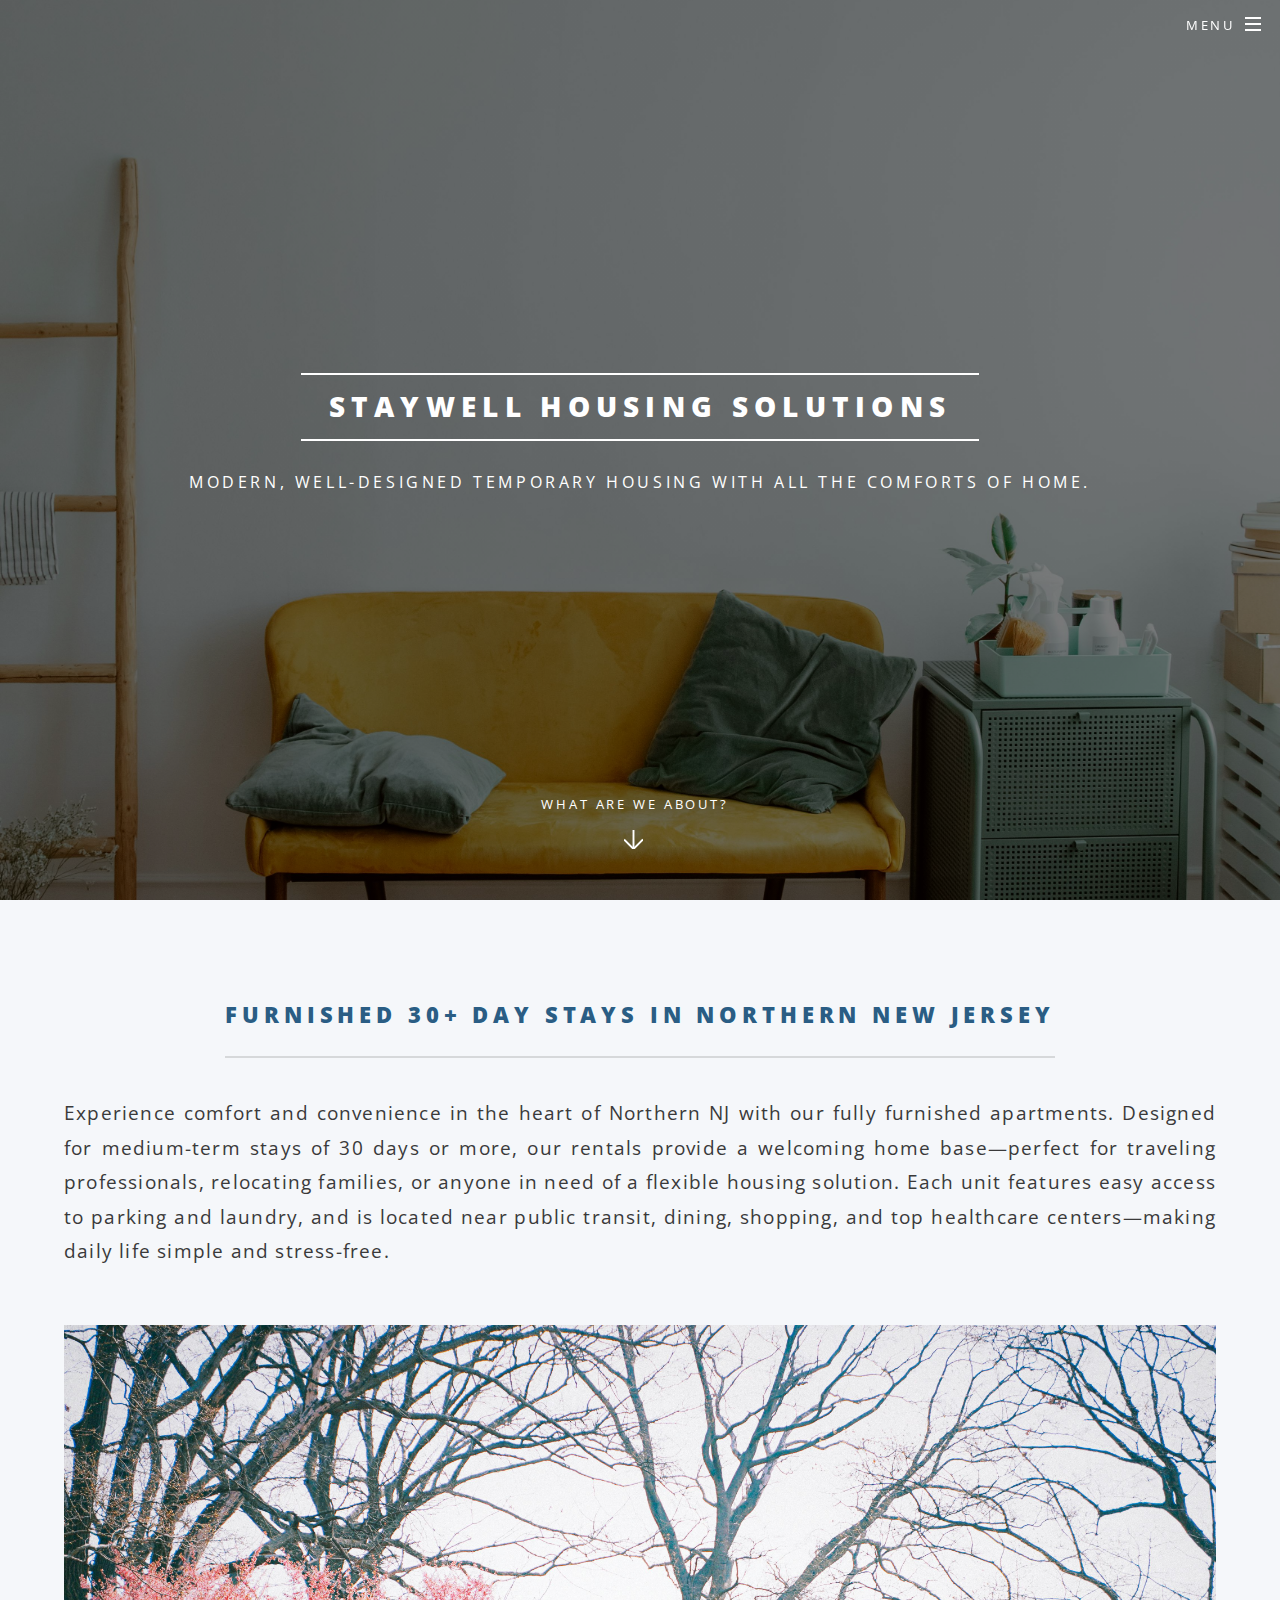
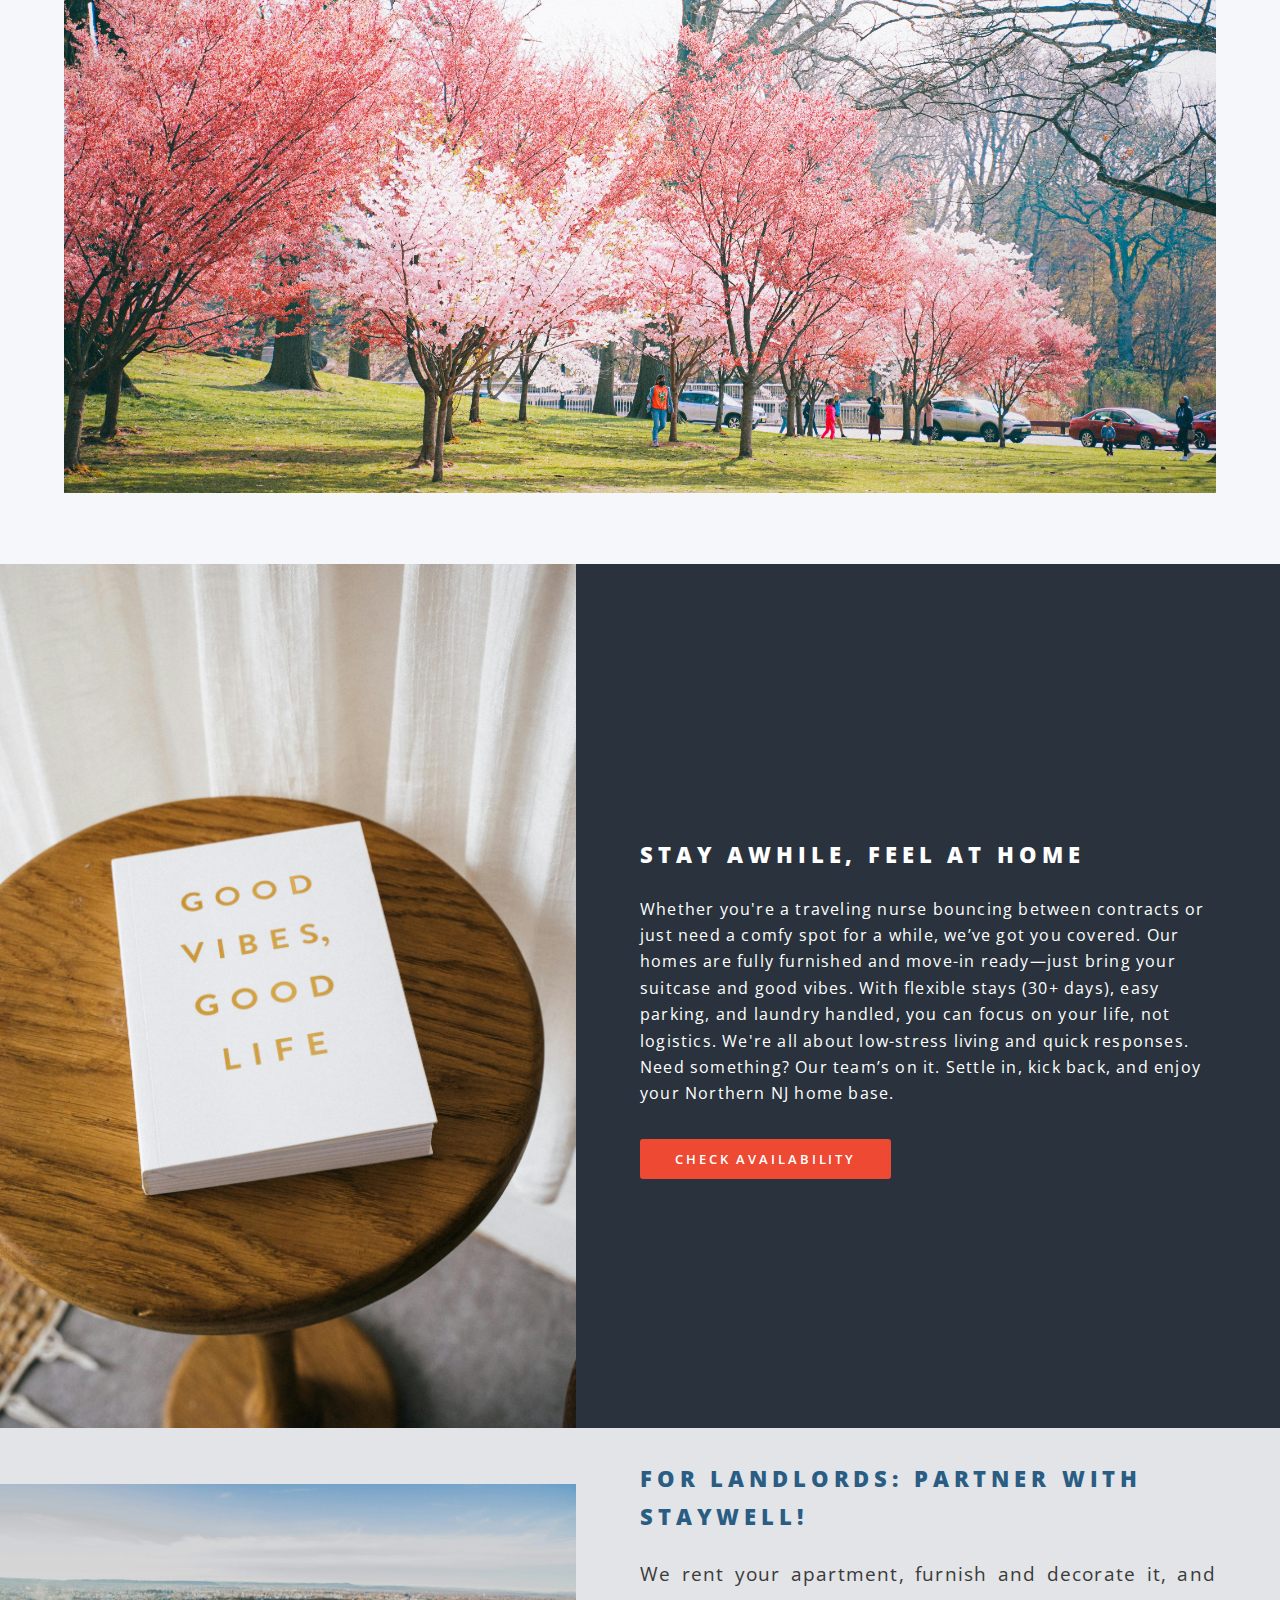
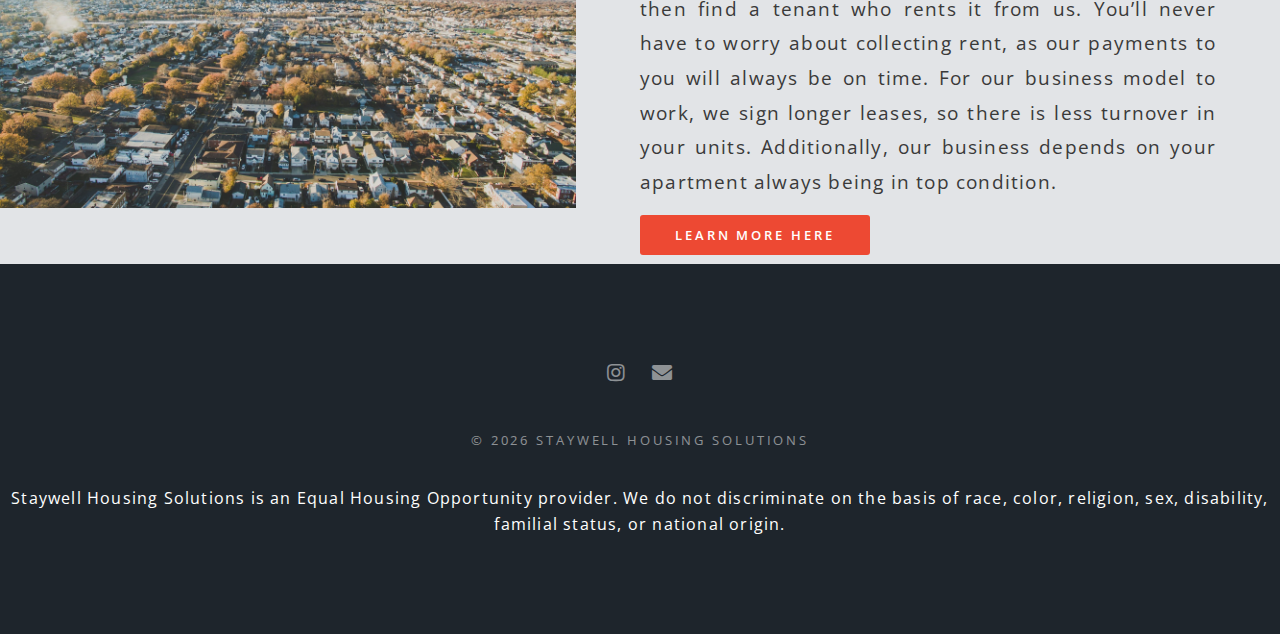
<file: index.html>
<!DOCTYPE html>
<!--
	Spectral by HTML5 UP
	html5up.net | @ajlkn
	Free for personal and commercial use under the CCA 3.0 license (html5up.net/license)
-->
<html>
  <head>
    <title>Staywell Housing Solutions</title>
    <link rel="icon" type="image/png" href="images/logo/Staywell_Housing_solutions.png" />
    <meta charset="utf-8" />
    <meta
      name="viewport"
      content="width=device-width, initial-scale=1, user-scalable=no"
    />
    <link rel="stylesheet" href="assets/css/main.css" />
    <noscript
      ><link rel="stylesheet" href="assets/css/noscript.css"
    /></noscript>
  </head>
  <body class="landing is-preload">
    <!-- Page Wrapper -->
    <div id="page-wrapper">
      <!-- Header -->
      <header id="header" class="alt">
          <h1 style="display: flex; align-items: center;">
    <img src="images/logo/Staywell_Housing_solutions.png"  style="height: 2.2em; margin-right: 0.5em; vertical-align: middle;" />
    <a href="../">Staywell Housing Solutions</a>
  </h1>
        <nav id="nav">
          <ul>
            <li class="special">
              <a href="#menu" class="menuToggle"><span>Menu</span></a>
              <div id="menu">
                <ul>
                  <li><a href="index">Home</a></li>
                  <li><a href="properties">Properties</a></li>
                  <li><a href="landlord.html">For Landlords</a></li>
                  <li><a href="contact">Contact Us</a></li>
                </ul>
              </div>
            </li>
          </ul>
        </nav>
      </header>

      <!-- Banner -->
      <section id="banner">
        <div class="inner">
          <h2>Staywell Housing Solutions</h2>
          <p>
            Modern, well-designed temporary housing with all the comforts of
            home.
          </p>
        </div>
        <a href="#one" class="more scrolly">What are we about?</a>
      </section>

      <!-- One -->
      <section id="one" class="wrapper style1 special" style="background-color: #f5f7fa;">
        <div class="inner">
          <header class="major">
            <h2 style="color: #2a5d84;">Furnished 30+ Day Stays in Northern New Jersey</h2>
            <p
              style="
                line-height: 1.8;
                margin: 1rem 0;
                text-align: justify;
                font-size: 1.2rem;
                color: #3a3a3a;
              "
            >
              Experience comfort and convenience in the heart of Northern NJ
              with our fully furnished apartments. Designed for medium-term
              stays of 30 days or more, our rentals provide a welcoming home
              base—perfect for traveling professionals, relocating families, or
              anyone in need of a flexible housing solution. Each unit features
              easy access to parking and laundry, and is located near public
              transit, dining, shopping, and top healthcare centers—making daily
              life simple and stress-free.
            </p>
          </header>
          <div style="text-align: center; margin-top: 1.5rem;">
            <img src="images/Home-page/Cherry-blossoms-branch-brook.jpg" alt="" style="width: 100%; height: auto;" />
          </div>
        </div>
      </section>

      <!-- Two -->
      <section id="two" class="wrapper alt style2">
        <section class="spotlight">
          <div class="image">
            <img src="images/good-vibes-image.jpg" alt="" />
          </div>
          <div class="content">
            <h2>Stay Awhile, Feel at Home</h2>
            <p>
              Whether you're a traveling nurse bouncing between contracts or
              just need a comfy spot for a while, we’ve got you covered. Our
              homes are fully furnished and move-in ready—just
              bring your suitcase and good vibes. With flexible stays (30+ days),
              easy parking, and laundry handled, you can focus on your life, not
              logistics. We're all about low-stress living and quick responses.
              Need something? Our team’s on it. Settle in, kick back, and enjoy
              your Northern NJ home base.
            </p>
            <a href="properties.html" class="button primary"
              >Check Availability</a
            >
          </div>
        </section>
      </section>

      <!-- Three -->
        <section id="three" class="wrapper alt style2" style="background-color: #f5f7fa;">
          <section class="spotlight">
            <div class="image">
              <img src="images/Landlords_page/landlordpageimage.jpg" alt="Landlord partnership" />
            </div>
            <div class="content">
              <h2 style="color: #2a5d84;">For Landlords: Partner with Staywell!</h2>
              <p
                style="
                  line-height: 1.8;
                  margin: 1rem 0;
                  text-align: justify;
                  font-size: 1.2rem;
                  color: #3a3a3a;
                ">
                We rent your apartment, furnish and decorate it, and then find a tenant who rents it from us. You’ll never have to worry about collecting rent, as our payments to you will always be on time. For our business model to work, we sign longer leases, so there is less turnover in your units. Additionally, our business depends on your apartment always being in top condition.              </p>
              <a href="landlord.html" class="button primary">Learn More here</a>
            </div>
          </section>
        </section>

      <!-- CTA -->
      <!--
      <section id="cta" class="wrapper style4">
        <div class="inner">
          <header>
        <h2>Arcue ut vel commodo</h2>
        <p>
          Aliquam ut ex ut augue consectetur interdum endrerit imperdiet
          amet eleifend fringilla.
        </p>
          </header>
          <ul class="actions stacked">
        <li><a href="#" class="button fit primary">Activate</a></li>
        <li><a href="#" class="button fit">Learn More</a></li>
          </ul>
        </div>
      </section>
      -->
      <!-- This section is commented out for now and will be saved for later use -->

      <!-- Footer -->
				<footer id="footer">
					<ul class="icons">
					  <li>
						<a href="https://www.instagram.com/staywell_homes/" class="icon brands fa-instagram"
						  ><span class="label">Instagram</span></a
						>
					  </li>
					  <li>
						<a href="#" class="icon solid fa-envelope"
						  ><span class="label">Email</span></a
						>
					  </li>
					</ul>
					<ul class="copyright">
					  <li>&copy; <span id="current-year"></span> Staywell Housing Solutions </li>
					</ul>
					<p class="disclaimer"></p>
					  Staywell Housing Solutions is an Equal Housing Opportunity provider. We do not discriminate on the basis of race, color, religion, sex, disability, familial status, or national origin.
					</p>
					<script>
					  document.getElementById('current-year').textContent = new Date().getFullYear();
					</script></p>
				  </footer>
				</div>

    <!-- Scripts -->
    <script src="assets/js/jquery.min.js"></script>
    <script src="assets/js/jquery.scrollex.min.js"></script>
    <script src="assets/js/jquery.scrolly.min.js"></script>
    <script src="assets/js/browser.min.js"></script>
    <script src="assets/js/breakpoints.min.js"></script>
    <script src="assets/js/util.js"></script>
    <script src="assets/js/main.js"></script>
  </body>
</html>
</file>
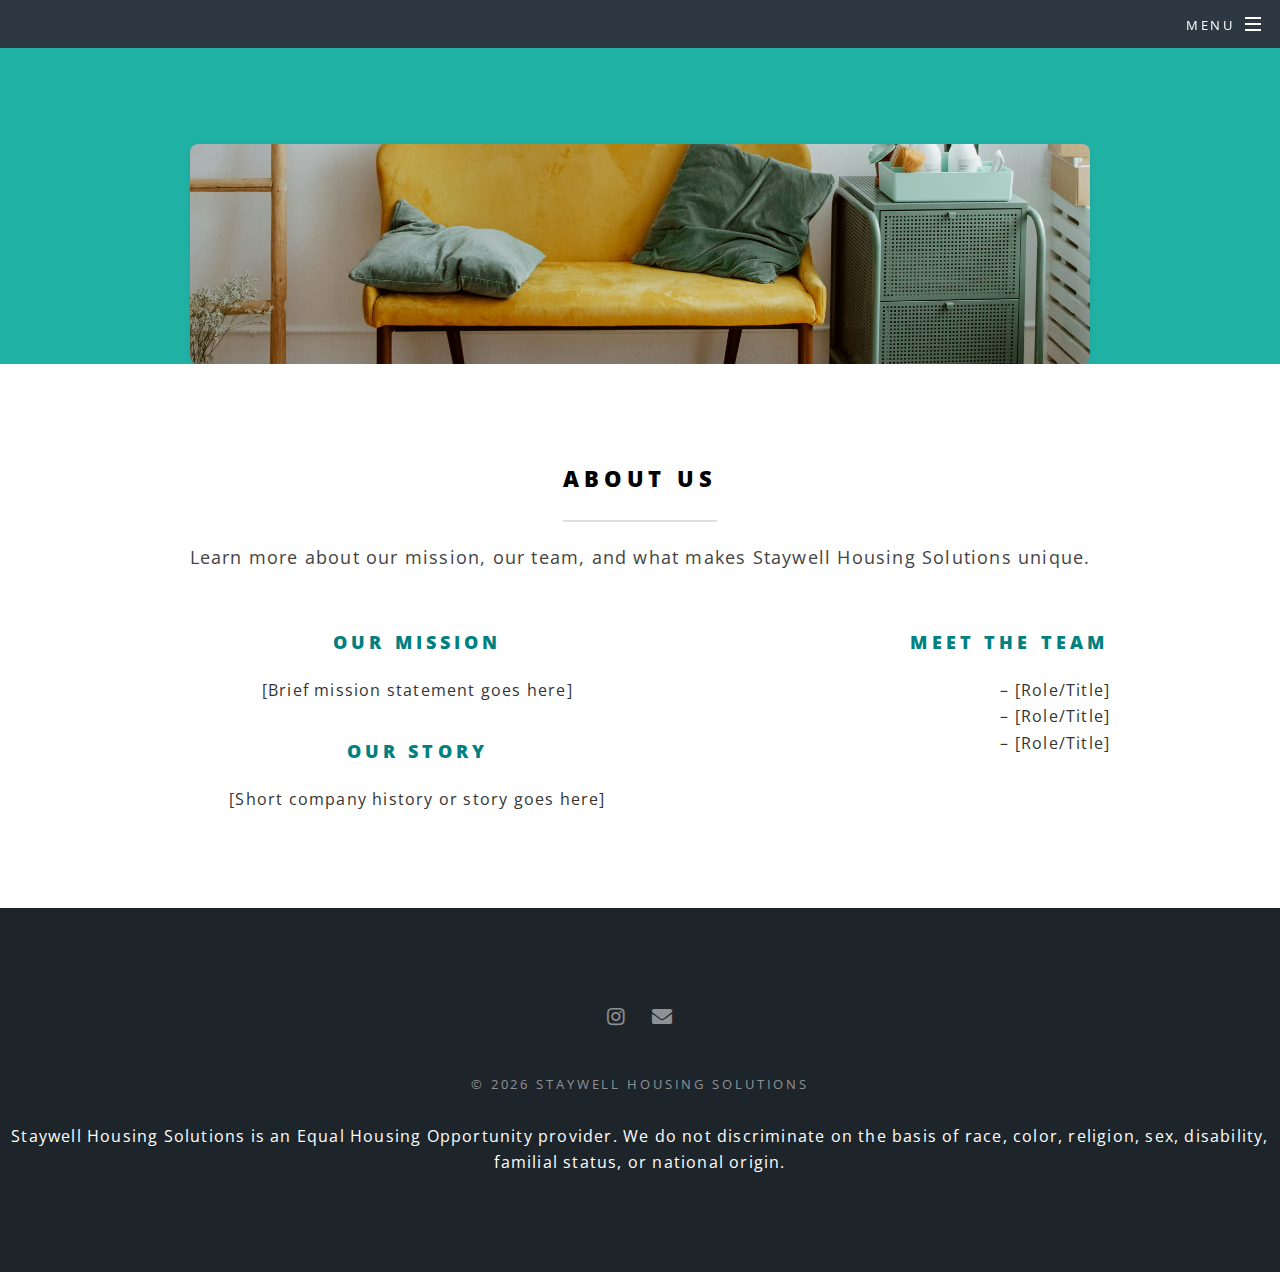
<file: about.html>
<!DOCTYPE html>
<html>
  <head>
    <title>About Us | Staywell Housing Solutions</title>
    <meta charset="utf-8" />
    <meta name="viewport" content="width=device-width, initial-scale=1, user-scalable=no" />
    <link rel="stylesheet" href="assets/css/main.css" />
    <noscript><link rel="stylesheet" href="assets/css/noscript.css" /></noscript>
  </head>
  <body>
    <div id="page-wrapper">
      <!-- Header -->
      <header id="header" class="alt">
        <h1><a href="index.html">Staywell Housing Solutions</a></h1>
        <nav id="nav">
          <ul>
            <li class="special">
              <a href="#menu" class="menuToggle"><span>Menu</span></a>
              <div id="menu">
                <ul>
                  <li><a href="index.html">Home</a></li>
                  <li><a href="properties.html">Properties</a></li>
                  <li><a href="contact.html">Contact Us</a></li>
                  <li><a href="landlord.html">For Landlords</a></li>
                </ul>
              </div>
            </li>
          </ul>
        </nav>
      </header>

      </header>

      <!-- About Banner Image (cropped style) -->
      <section class="wrapper style1 special" style="padding-bottom: 0;">
        <div class="inner" style="text-align: center;">
          <div style="width: 100%; max-width: 900px; height: 220px; overflow: hidden; margin: 0 auto; border-radius: 8px; box-shadow: 0 2px 12px rgba(0,0,0,0.07);">
            <img src="images/cozySpace.jpg" alt="Cherry Blossoms Branch Brook"
              style="width: 100%; height: 100%; object-fit: cover; object-position: center 70%;" />
          </div>
        </div>
      </section>

<!-- About Us Section -->
<section id="about-us" class="wrapper style3 special" style="background: #ffffff;">
  <div class="inner">
    <header class="major">
    <h2 style="color: #000;">About Us</h2>
      <p style="font-size: 1.15rem; color: #444;">
        Learn more about our mission, our team, and what makes Staywell Housing Solutions unique.
      </p>
    </header>
    <div class="about-content" style="display: flex; flex-wrap: wrap; gap: 32px; align-items: flex-start; justify-content: center;">
      <div class="about-text" style="flex: 2 1 320px; min-width: 260px;">
        <h3 style="color: #008080;">Our Mission</h3>
        <p style="color: #333;">[Brief mission statement goes here]</p>
        <h3 style="color: #008080;">Our Story</h3>
        <p style="color: #333;">[Short company history or story goes here]</p>
      </div>
      <div class="about-team" style="flex: 1 1 220px; min-width: 180px;">
        <h3 style="color: #008080;">Meet the Team</h3>
        <ul style="list-style: none; padding: 0; color: #333;">
          <li><strong>[Name 1]</strong> – [Role/Title]</li>
          <li><strong>[Name 2]</strong> – [Role/Title]</li>
          <li><strong>[Name 3]</strong> – [Role/Title]</li>
        </ul>
      </div>
    </div>
  </div>
</section>

<!-- Footer -->
<footer id="footer">
  <ul class="icons">
    <li>
      <a href="https://www.instagram.com/staywell_homes/" class="icon brands fa-instagram"><span class="label">Instagram</span></a>
    </li>
    <li>
      <a href="#" class="icon solid fa-envelope"><span class="label">Email</span></a>
    </li>
  </ul>
  <ul class="copyright">
    <li>&copy; <span id="current-year"></span> Staywell Housing Solutions</li>
  </ul>
  <p class="disclaimer">
    Staywell Housing Solutions is an Equal Housing Opportunity provider. We do not discriminate on the basis of race, color, religion, sex, disability, familial status, or national origin.
  </p>
  <script>
    document.getElementById('current-year').textContent = new Date().getFullYear();
  </script>
</footer>
    </div>
    <script src="assets/js/jquery.min.js"></script>
    <script src="assets/js/jquery.scrollex.min.js"></script>
    <script src="assets/js/jquery.scrolly.min.js"></script>
    <script src="assets/js/browser.min.js"></script>
    <script src="assets/js/breakpoints.min.js"></script>
    <script src="assets/js/util.js"></script>
    <script src="assets/js/main.js"></script>
  </body>
</html>
</file>
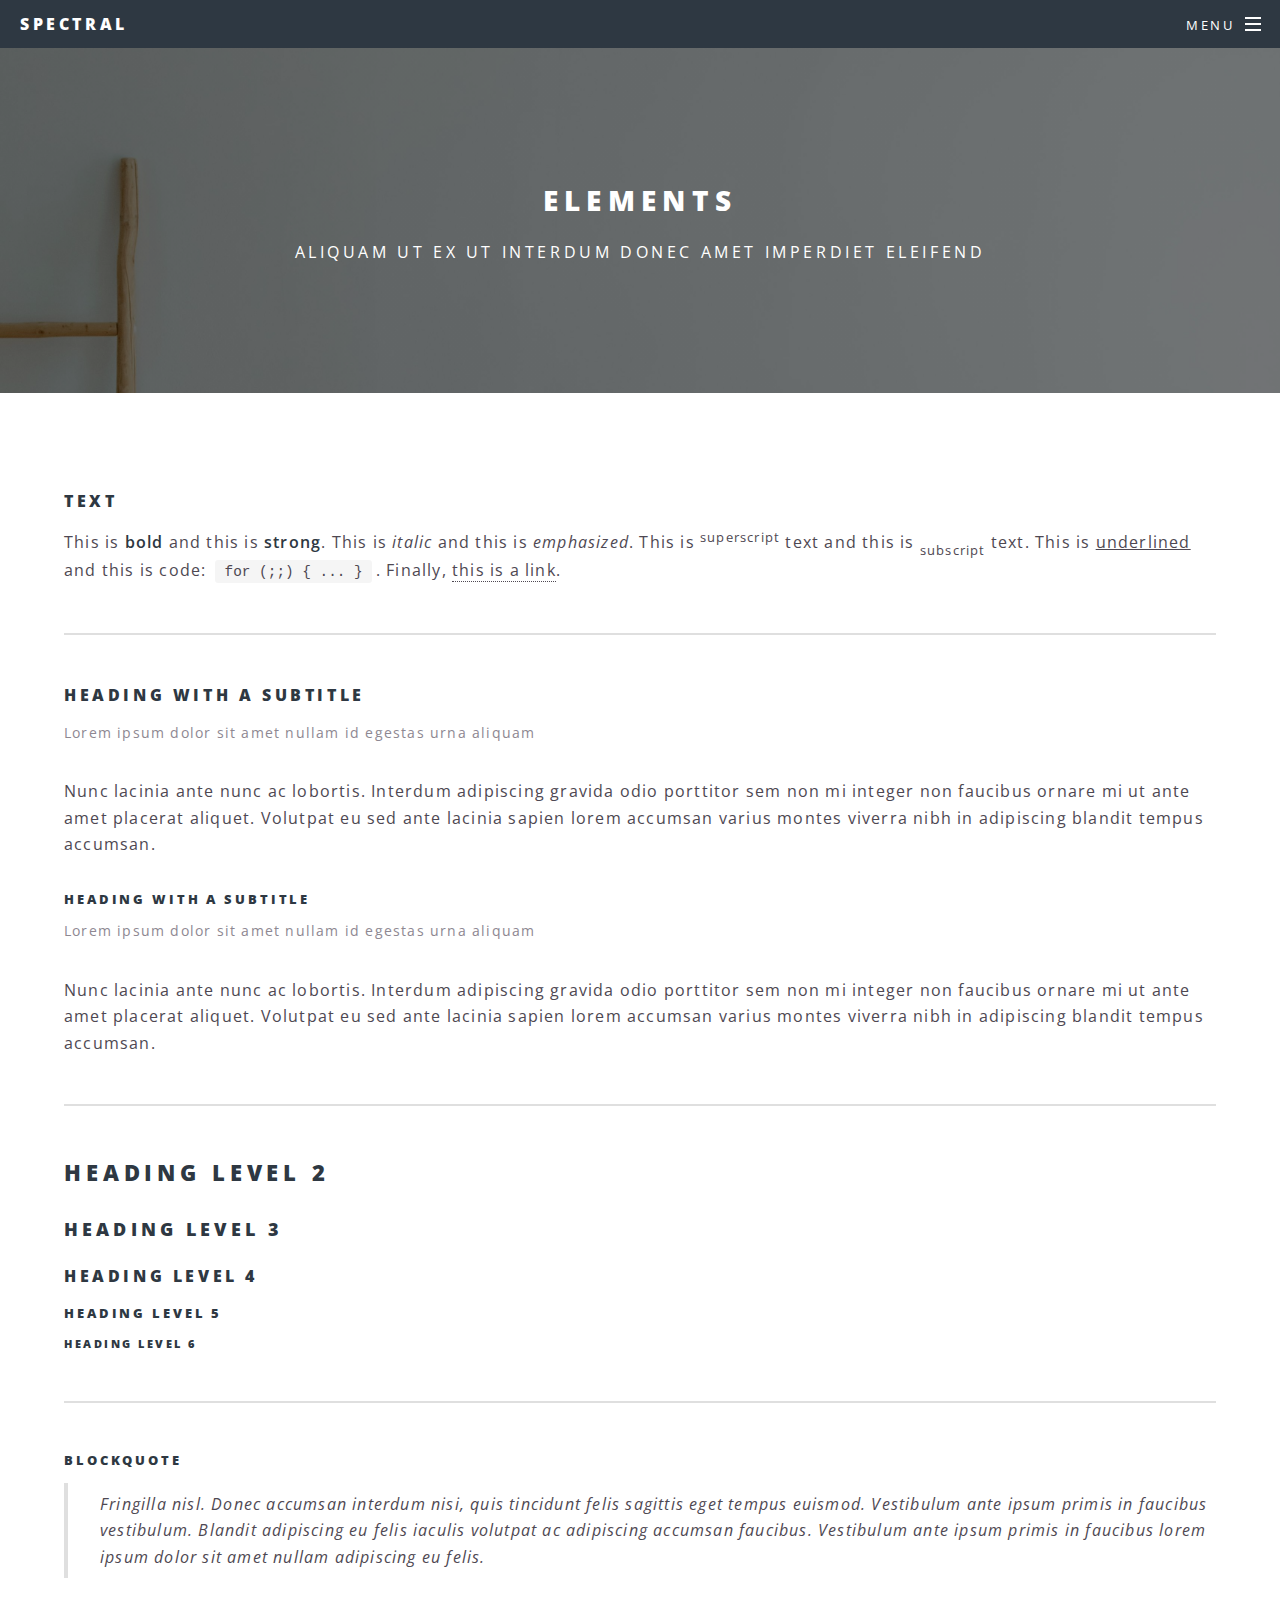
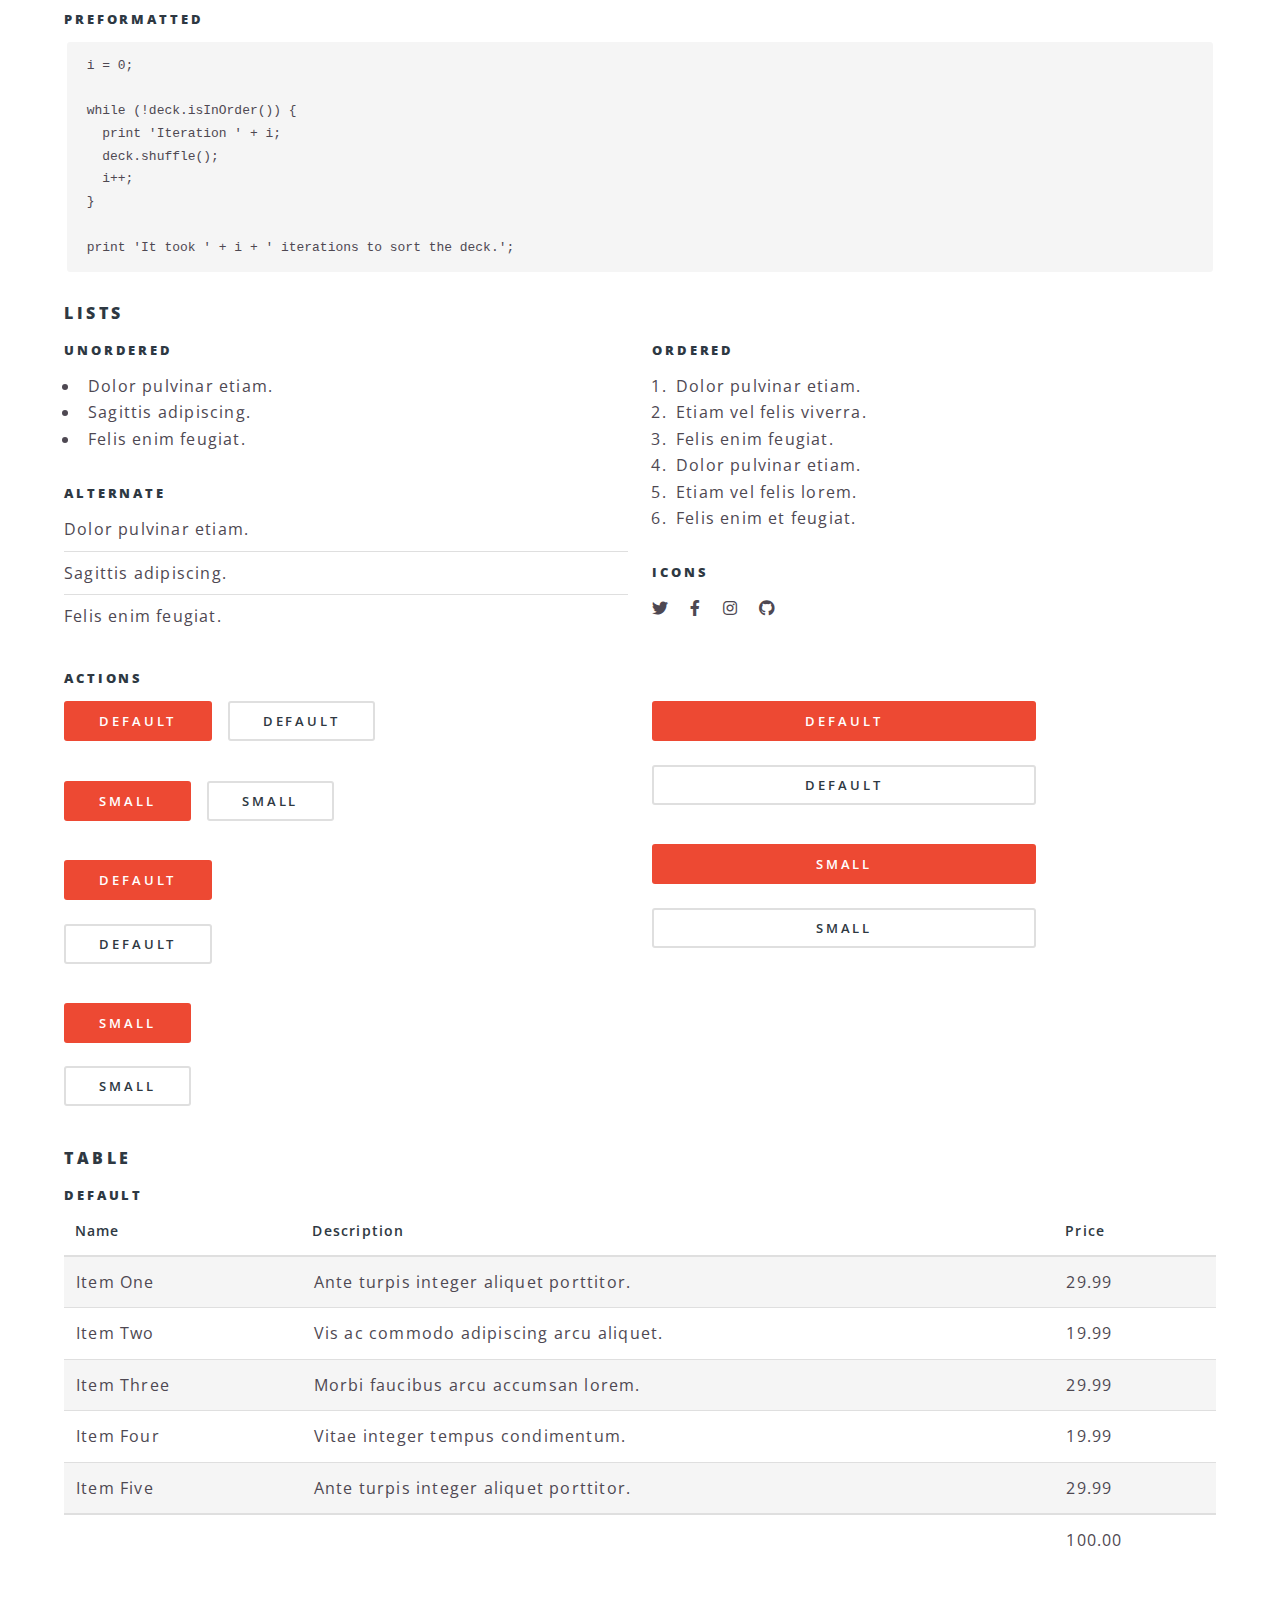
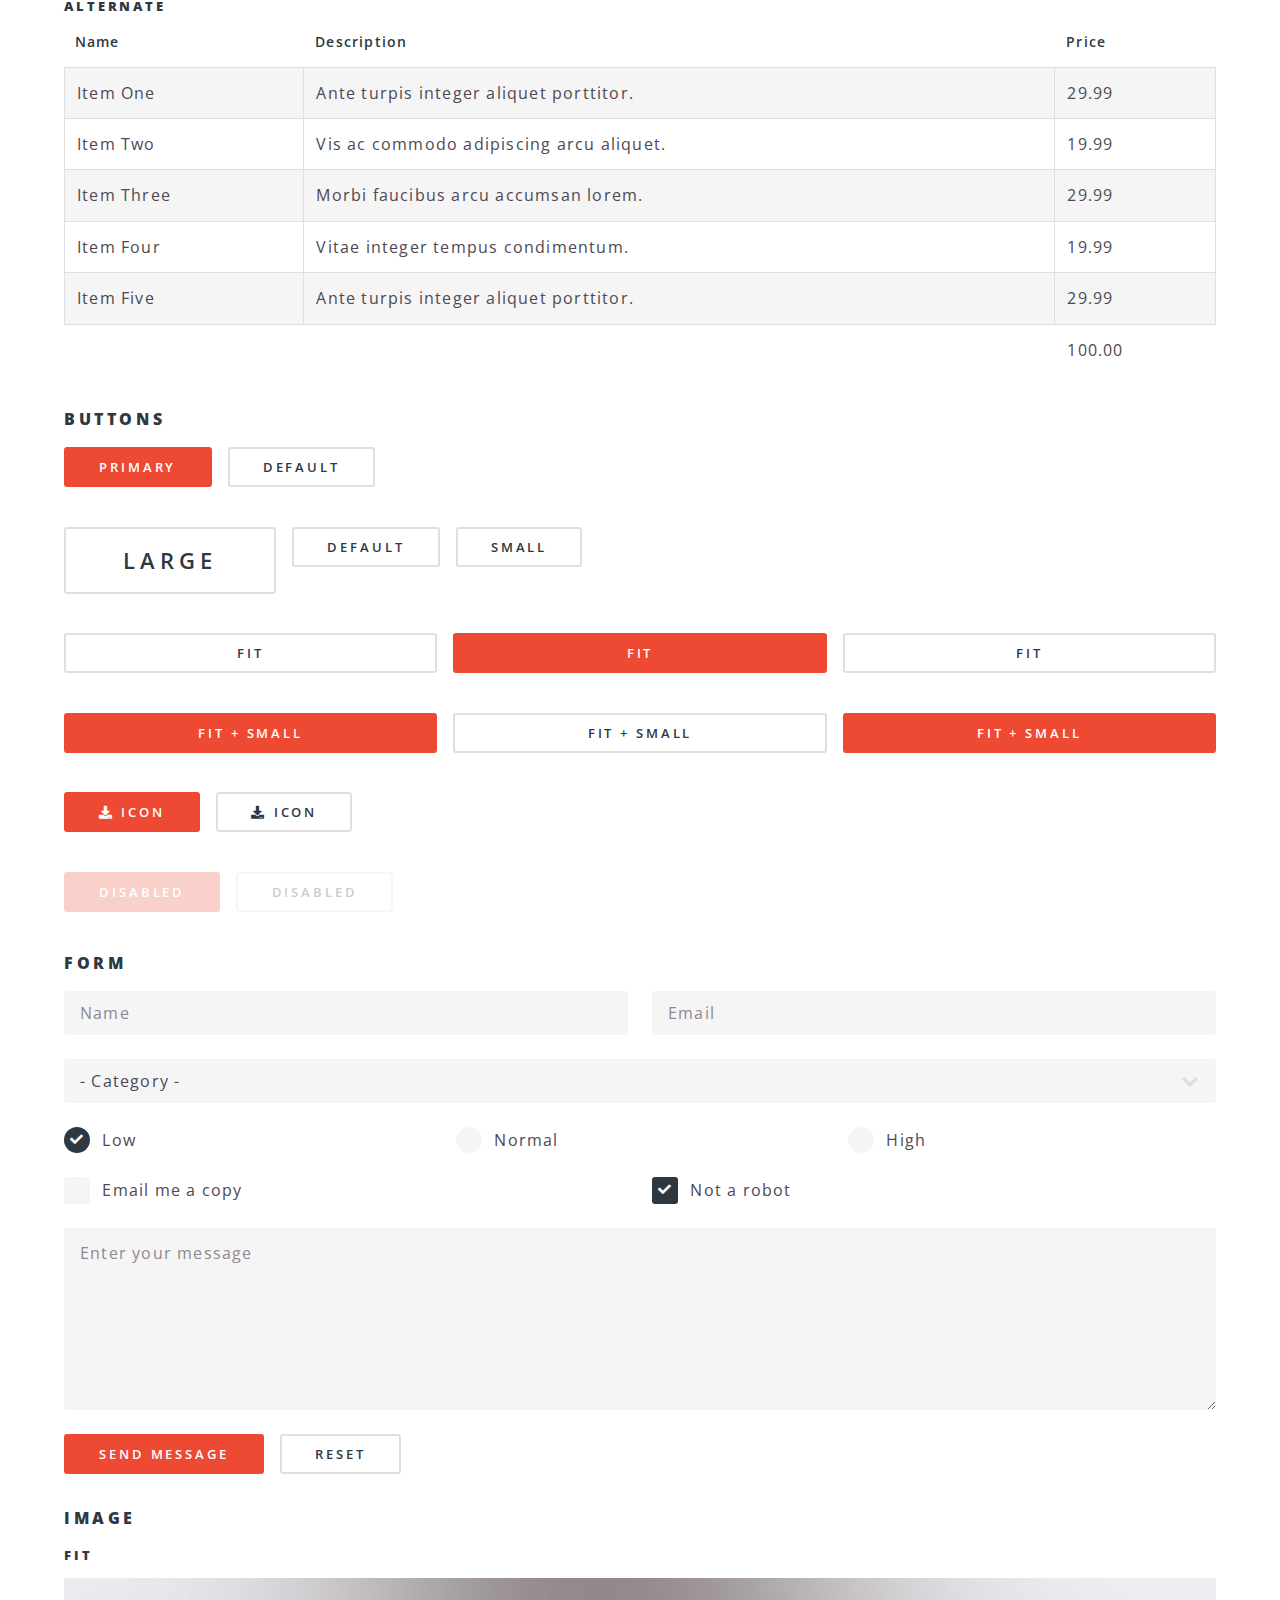
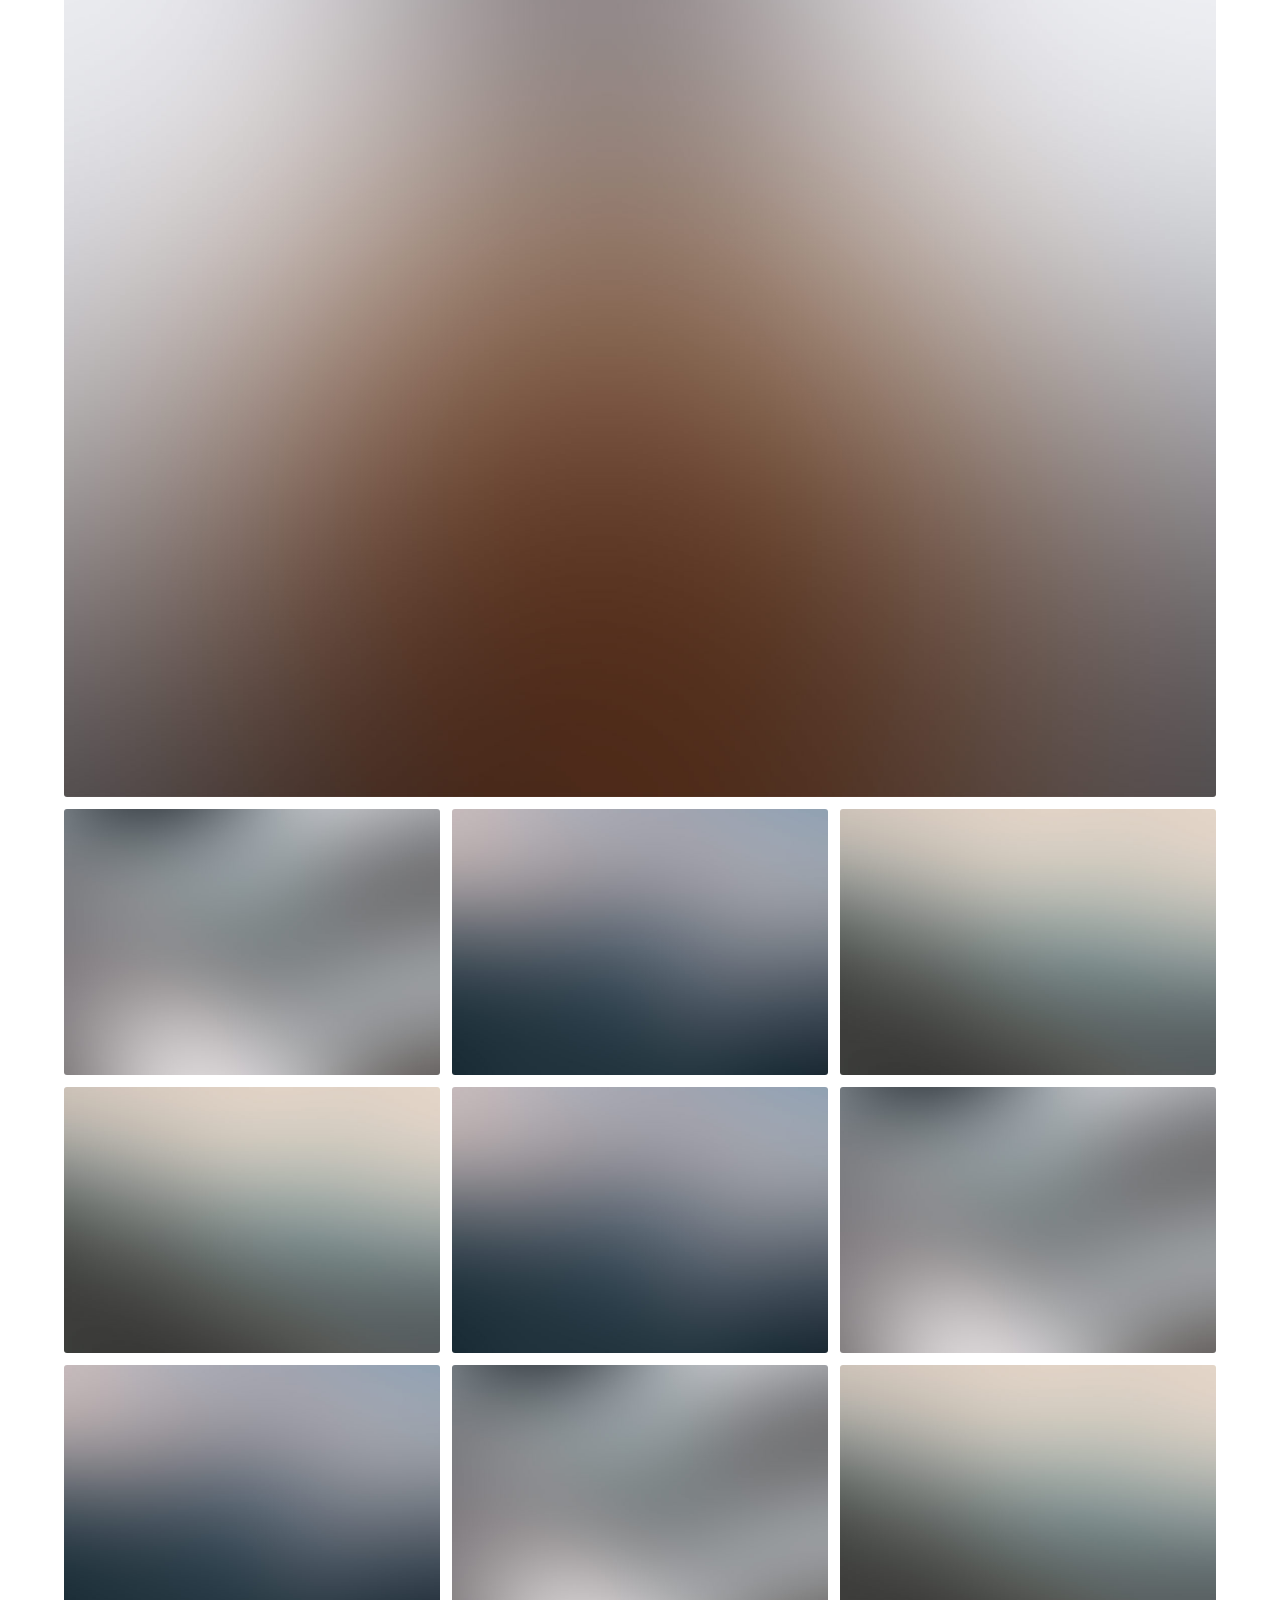
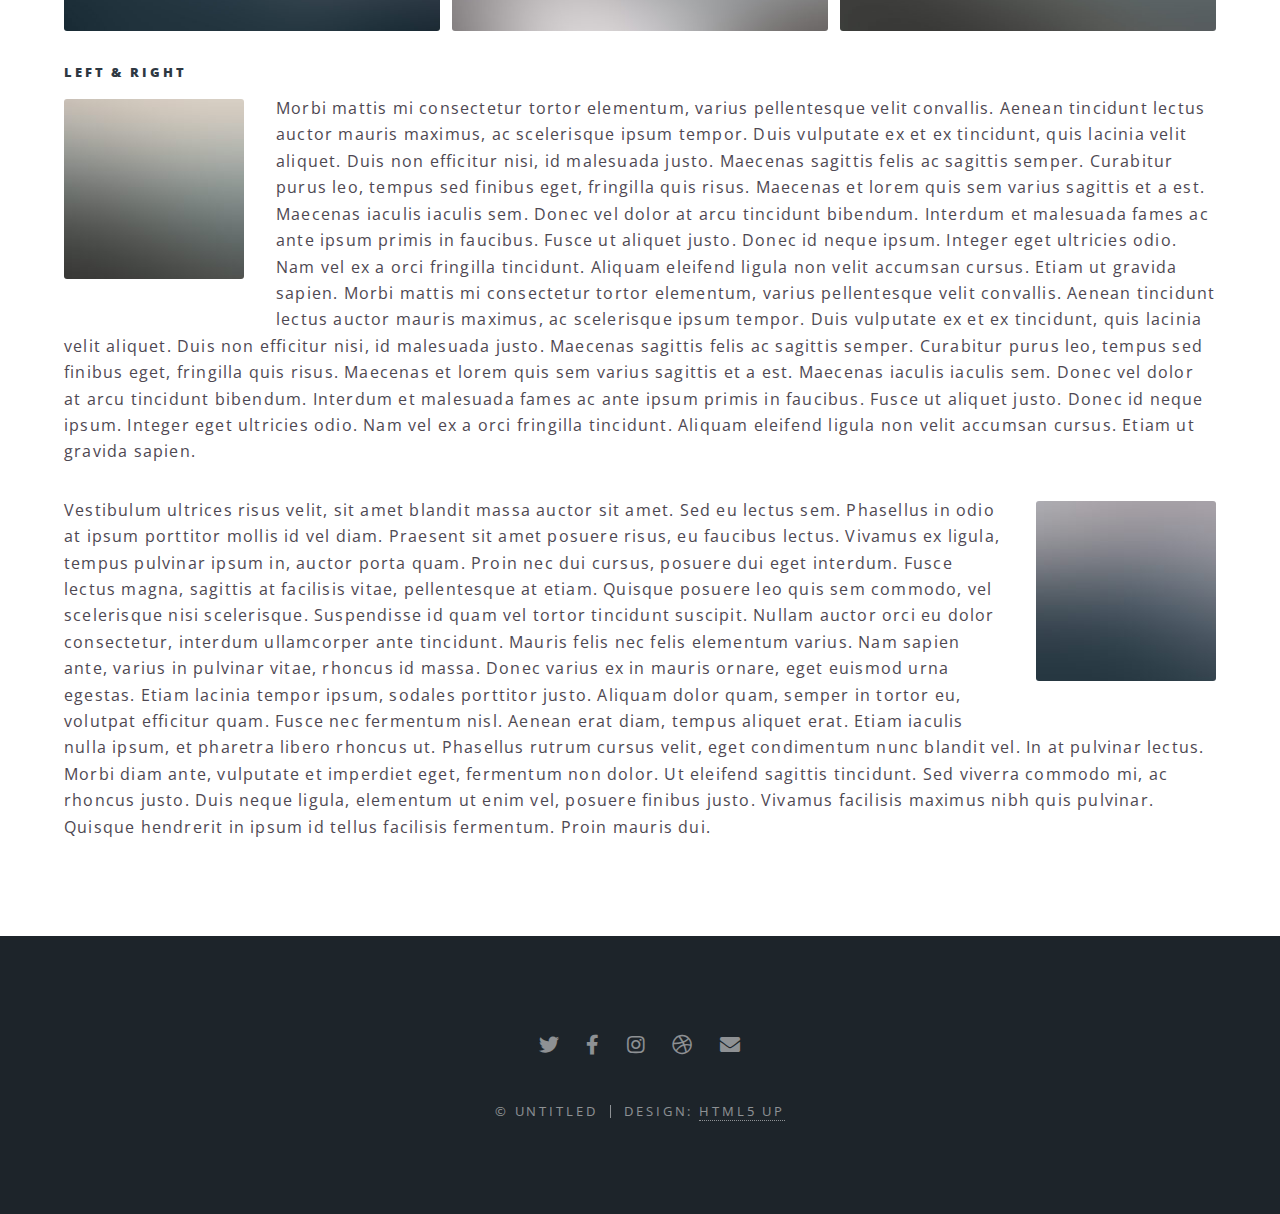
<file: contact.html>
<!DOCTYPE HTML>
<!--
	Spectral by HTML5 UP
	html5up.net | @ajlkn
	Free for personal and commercial use under the CCA 3.0 license (html5up.net/license)
-->
<html>
	<head>
		<title>Elements - Spectral by HTML5 UP</title>
		<meta charset="utf-8" />
		<meta name="viewport" content="width=device-width, initial-scale=1, user-scalable=no" />
		<link rel="stylesheet" href="assets/css/main.css" />
		<noscript><link rel="stylesheet" href="assets/css/noscript.css" /></noscript>
	</head>
	<body class="is-preload">

		<!-- Page Wrapper -->
			<div id="page-wrapper">

				<!-- Header -->
					<header id="header">
						<h1><a href="index.html">Spectral</a></h1>
						<nav id="nav">
							<ul>
								<li class="special">
									<a href="#menu" class="menuToggle"><span>Menu</span></a>
									<div id="menu">
										<ul>
											<li><a href="index.html">Home</a></li>
											<li><a href="generic.html">Generic</a></li>
											<li><a href="elements.html">Elements</a></li>
											<li><a href="#">Sign Up</a></li>
											<li><a href="#">Log In</a></li>
										</ul>
									</div>
								</li>
							</ul>
						</nav>
					</header>

				<!-- Main -->
					<article id="main">
						<header>
							<h2>Elements</h2>
							<p>Aliquam ut ex ut interdum donec amet imperdiet eleifend</p>
						</header>
						<section class="wrapper style5">
							<div class="inner">

								<section>
									<h4>Text</h4>
									<p>This is <b>bold</b> and this is <strong>strong</strong>. This is <i>italic</i> and this is <em>emphasized</em>.
									This is <sup>superscript</sup> text and this is <sub>subscript</sub> text.
									This is <u>underlined</u> and this is code: <code>for (;;) { ... }</code>. Finally, <a href="#">this is a link</a>.</p>
									<hr />
									<header>
										<h4>Heading with a Subtitle</h4>
										<p>Lorem ipsum dolor sit amet nullam id egestas urna aliquam</p>
									</header>
									<p>Nunc lacinia ante nunc ac lobortis. Interdum adipiscing gravida odio porttitor sem non mi integer non faucibus ornare mi ut ante amet placerat aliquet. Volutpat eu sed ante lacinia sapien lorem accumsan varius montes viverra nibh in adipiscing blandit tempus accumsan.</p>
									<header>
										<h5>Heading with a Subtitle</h5>
										<p>Lorem ipsum dolor sit amet nullam id egestas urna aliquam</p>
									</header>
									<p>Nunc lacinia ante nunc ac lobortis. Interdum adipiscing gravida odio porttitor sem non mi integer non faucibus ornare mi ut ante amet placerat aliquet. Volutpat eu sed ante lacinia sapien lorem accumsan varius montes viverra nibh in adipiscing blandit tempus accumsan.</p>
									<hr />
									<h2>Heading Level 2</h2>
									<h3>Heading Level 3</h3>
									<h4>Heading Level 4</h4>
									<h5>Heading Level 5</h5>
									<h6>Heading Level 6</h6>
									<hr />
									<h5>Blockquote</h5>
									<blockquote>Fringilla nisl. Donec accumsan interdum nisi, quis tincidunt felis sagittis eget tempus euismod. Vestibulum ante ipsum primis in faucibus vestibulum. Blandit adipiscing eu felis iaculis volutpat ac adipiscing accumsan faucibus. Vestibulum ante ipsum primis in faucibus lorem ipsum dolor sit amet nullam adipiscing eu felis.</blockquote>
									<h5>Preformatted</h5>
									<pre><code>i = 0;

while (!deck.isInOrder()) {
  print 'Iteration ' + i;
  deck.shuffle();
  i++;
}

print 'It took ' + i + ' iterations to sort the deck.';</code></pre>
								</section>

								<section>
									<h4>Lists</h4>
									<div class="row">
										<div class="col-6 col-12-medium">
											<h5>Unordered</h5>
											<ul>
												<li>Dolor pulvinar etiam.</li>
												<li>Sagittis adipiscing.</li>
												<li>Felis enim feugiat.</li>
											</ul>
											<h5>Alternate</h5>
											<ul class="alt">
												<li>Dolor pulvinar etiam.</li>
												<li>Sagittis adipiscing.</li>
												<li>Felis enim feugiat.</li>
											</ul>
										</div>
										<div class="col-6 col-12-medium">
											<h5>Ordered</h5>
											<ol>
												<li>Dolor pulvinar etiam.</li>
												<li>Etiam vel felis viverra.</li>
												<li>Felis enim feugiat.</li>
												<li>Dolor pulvinar etiam.</li>
												<li>Etiam vel felis lorem.</li>
												<li>Felis enim et feugiat.</li>
											</ol>
											<h5>Icons</h5>
											<ul class="icons">
												<li><a href="#" class="icon brands fa-twitter"><span class="label">Twitter</span></a></li>
												<li><a href="#" class="icon brands fa-facebook-f"><span class="label">Facebook</span></a></li>
												<li><a href="#" class="icon brands fa-instagram"><span class="label">Instagram</span></a></li>
												<li><a href="#" class="icon brands fa-github"><span class="label">Github</span></a></li>
											</ul>
										</div>
									</div>
									<h5>Actions</h5>
									<div class="row">
										<div class="col-6 col-12-medium">
											<ul class="actions">
												<li><a href="#" class="button primary">Default</a></li>
												<li><a href="#" class="button">Default</a></li>
											</ul>
											<ul class="actions small">
												<li><a href="#" class="button primary small">Small</a></li>
												<li><a href="#" class="button small">Small</a></li>
											</ul>
											<ul class="actions stacked">
												<li><a href="#" class="button primary">Default</a></li>
												<li><a href="#" class="button">Default</a></li>
											</ul>
											<ul class="actions stacked">
												<li><a href="#" class="button primary small">Small</a></li>
												<li><a href="#" class="button small">Small</a></li>
											</ul>
										</div>
										<div class="col-6 col-12-medium">
											<ul class="actions stacked">
												<li><a href="#" class="button primary fit">Default</a></li>
												<li><a href="#" class="button fit">Default</a></li>
											</ul>
											<ul class="actions stacked">
												<li><a href="#" class="button primary small fit">Small</a></li>
												<li><a href="#" class="button small fit">Small</a></li>
											</ul>
										</div>
									</div>
								</section>

								<section>
									<h4>Table</h4>
									<h5>Default</h5>
									<div class="table-wrapper">
										<table>
											<thead>
												<tr>
													<th>Name</th>
													<th>Description</th>
													<th>Price</th>
												</tr>
											</thead>
											<tbody>
												<tr>
													<td>Item One</td>
													<td>Ante turpis integer aliquet porttitor.</td>
													<td>29.99</td>
												</tr>
												<tr>
													<td>Item Two</td>
													<td>Vis ac commodo adipiscing arcu aliquet.</td>
													<td>19.99</td>
												</tr>
												<tr>
													<td>Item Three</td>
													<td> Morbi faucibus arcu accumsan lorem.</td>
													<td>29.99</td>
												</tr>
												<tr>
													<td>Item Four</td>
													<td>Vitae integer tempus condimentum.</td>
													<td>19.99</td>
												</tr>
												<tr>
													<td>Item Five</td>
													<td>Ante turpis integer aliquet porttitor.</td>
													<td>29.99</td>
												</tr>
											</tbody>
											<tfoot>
												<tr>
													<td colspan="2"></td>
													<td>100.00</td>
												</tr>
											</tfoot>
										</table>
									</div>

									<h5>Alternate</h5>
									<div class="table-wrapper">
										<table class="alt">
											<thead>
												<tr>
													<th>Name</th>
													<th>Description</th>
													<th>Price</th>
												</tr>
											</thead>
											<tbody>
												<tr>
													<td>Item One</td>
													<td>Ante turpis integer aliquet porttitor.</td>
													<td>29.99</td>
												</tr>
												<tr>
													<td>Item Two</td>
													<td>Vis ac commodo adipiscing arcu aliquet.</td>
													<td>19.99</td>
												</tr>
												<tr>
													<td>Item Three</td>
													<td> Morbi faucibus arcu accumsan lorem.</td>
													<td>29.99</td>
												</tr>
												<tr>
													<td>Item Four</td>
													<td>Vitae integer tempus condimentum.</td>
													<td>19.99</td>
												</tr>
												<tr>
													<td>Item Five</td>
													<td>Ante turpis integer aliquet porttitor.</td>
													<td>29.99</td>
												</tr>
											</tbody>
											<tfoot>
												<tr>
													<td colspan="2"></td>
													<td>100.00</td>
												</tr>
											</tfoot>
										</table>
									</div>
								</section>

								<section>
									<h4>Buttons</h4>
									<ul class="actions">
										<li><a href="#" class="button primary">Primary</a></li>
										<li><a href="#" class="button">Default</a></li>
									</ul>
									<ul class="actions">
										<li><a href="#" class="button large">Large</a></li>
										<li><a href="#" class="button">Default</a></li>
										<li><a href="#" class="button small">Small</a></li>
									</ul>
									<ul class="actions fit">
										<li><a href="#" class="button fit">Fit</a></li>
										<li><a href="#" class="button primary fit">Fit</a></li>
										<li><a href="#" class="button fit">Fit</a></li>
									</ul>
									<ul class="actions fit small">
										<li><a href="#" class="button primary fit small">Fit + Small</a></li>
										<li><a href="#" class="button fit small">Fit + Small</a></li>
										<li><a href="#" class="button primary fit small">Fit + Small</a></li>
									</ul>
									<ul class="actions">
										<li><a href="#" class="button primary icon solid fa-download">Icon</a></li>
										<li><a href="#" class="button icon solid fa-download">Icon</a></li>
									</ul>
									<ul class="actions">
										<li><span class="button primary disabled">Disabled</span></li>
										<li><span class="button disabled">Disabled</span></li>
									</ul>
								</section>

								<section>
									<h4>Form</h4>
									<form method="post" action="#">
										<div class="row gtr-uniform">
											<div class="col-6 col-12-xsmall">
												<input type="text" name="demo-name" id="demo-name" value="" placeholder="Name" />
											</div>
											<div class="col-6 col-12-xsmall">
												<input type="email" name="demo-email" id="demo-email" value="" placeholder="Email" />
											</div>
											<div class="col-12">
												<select name="demo-category" id="demo-category">
													<option value="">- Category -</option>
													<option value="1">Manufacturing</option>
													<option value="1">Shipping</option>
													<option value="1">Administration</option>
													<option value="1">Human Resources</option>
												</select>
											</div>
											<div class="col-4 col-12-small">
												<input type="radio" id="demo-priority-low" name="demo-priority" checked>
												<label for="demo-priority-low">Low</label>
											</div>
											<div class="col-4 col-12-small">
												<input type="radio" id="demo-priority-normal" name="demo-priority">
												<label for="demo-priority-normal">Normal</label>
											</div>
											<div class="col-4 col-12-small">
												<input type="radio" id="demo-priority-high" name="demo-priority">
												<label for="demo-priority-high">High</label>
											</div>
											<div class="col-6 col-12-small">
												<input type="checkbox" id="demo-copy" name="demo-copy">
												<label for="demo-copy">Email me a copy</label>
											</div>
											<div class="col-6 col-12-small">
												<input type="checkbox" id="demo-human" name="demo-human" checked>
												<label for="demo-human">Not a robot</label>
											</div>
											<div class="col-12">
												<textarea name="demo-message" id="demo-message" placeholder="Enter your message" rows="6"></textarea>
											</div>
											<div class="col-12">
												<ul class="actions">
													<li><input type="submit" value="Send Message" class="primary" /></li>
													<li><input type="reset" value="Reset" /></li>
												</ul>
											</div>
										</div>
									</form>
								</section>

								<section>
									<h4>Image</h4>
									<h5>Fit</h5>
									<div class="box alt">
										<div class="row gtr-50 gtr-uniform">
											<div class="col-12"><span class="image fit"><img src="images/banner.jpg" alt="" /></span></div>
											<div class="col-4"><span class="image fit"><img src="images/pic01.jpg" alt="" /></span></div>
											<div class="col-4"><span class="image fit"><img src="images/pic02.jpg" alt="" /></span></div>
											<div class="col-4"><span class="image fit"><img src="images/pic03.jpg" alt="" /></span></div>
											<div class="col-4"><span class="image fit"><img src="images/pic03.jpg" alt="" /></span></div>
											<div class="col-4"><span class="image fit"><img src="images/pic02.jpg" alt="" /></span></div>
											<div class="col-4"><span class="image fit"><img src="images/pic01.jpg" alt="" /></span></div>
											<div class="col-4"><span class="image fit"><img src="images/pic02.jpg" alt="" /></span></div>
											<div class="col-4"><span class="image fit"><img src="images/pic01.jpg" alt="" /></span></div>
											<div class="col-4"><span class="image fit"><img src="images/pic03.jpg" alt="" /></span></div>
										</div>
									</div>
									<h5>Left &amp; Right</h5>
									<p><span class="image left"><img src="images/pic04.jpg" alt="" /></span>Morbi mattis mi consectetur tortor elementum, varius pellentesque velit convallis. Aenean tincidunt lectus auctor mauris maximus, ac scelerisque ipsum tempor. Duis vulputate ex et ex tincidunt, quis lacinia velit aliquet. Duis non efficitur nisi, id malesuada justo. Maecenas sagittis felis ac sagittis semper. Curabitur purus leo, tempus sed finibus eget, fringilla quis risus. Maecenas et lorem quis sem varius sagittis et a est. Maecenas iaculis iaculis sem. Donec vel dolor at arcu tincidunt bibendum. Interdum et malesuada fames ac ante ipsum primis in faucibus. Fusce ut aliquet justo. Donec id neque ipsum. Integer eget ultricies odio. Nam vel ex a orci fringilla tincidunt. Aliquam eleifend ligula non velit accumsan cursus. Etiam ut gravida sapien. Morbi mattis mi consectetur tortor elementum, varius pellentesque velit convallis. Aenean tincidunt lectus auctor mauris maximus, ac scelerisque ipsum tempor. Duis vulputate ex et ex tincidunt, quis lacinia velit aliquet. Duis non efficitur nisi, id malesuada justo. Maecenas sagittis felis ac sagittis semper. Curabitur purus leo, tempus sed finibus eget, fringilla quis risus. Maecenas et lorem quis sem varius sagittis et a est. Maecenas iaculis iaculis sem. Donec vel dolor at arcu tincidunt bibendum. Interdum et malesuada fames ac ante ipsum primis in faucibus. Fusce ut aliquet justo. Donec id neque ipsum. Integer eget ultricies odio. Nam vel ex a orci fringilla tincidunt. Aliquam eleifend ligula non velit accumsan cursus. Etiam ut gravida sapien.</p>
									<p><span class="image right"><img src="images/pic05.jpg" alt="" /></span>Vestibulum ultrices risus velit, sit amet blandit massa auctor sit amet. Sed eu lectus sem. Phasellus in odio at ipsum porttitor mollis id vel diam. Praesent sit amet posuere risus, eu faucibus lectus. Vivamus ex ligula, tempus pulvinar ipsum in, auctor porta quam. Proin nec dui cursus, posuere dui eget interdum. Fusce lectus magna, sagittis at facilisis vitae, pellentesque at etiam. Quisque posuere leo quis sem commodo, vel scelerisque nisi scelerisque. Suspendisse id quam vel tortor tincidunt suscipit. Nullam auctor orci eu dolor consectetur, interdum ullamcorper ante tincidunt. Mauris felis nec felis elementum varius. Nam sapien ante, varius in pulvinar vitae, rhoncus id massa. Donec varius ex in mauris ornare, eget euismod urna egestas. Etiam lacinia tempor ipsum, sodales porttitor justo. Aliquam dolor quam, semper in tortor eu, volutpat efficitur quam. Fusce nec fermentum nisl. Aenean erat diam, tempus aliquet erat. Etiam iaculis nulla ipsum, et pharetra libero rhoncus ut. Phasellus rutrum cursus velit, eget condimentum nunc blandit vel. In at pulvinar lectus. Morbi diam ante, vulputate et imperdiet eget, fermentum non dolor. Ut eleifend sagittis tincidunt. Sed viverra commodo mi, ac rhoncus justo. Duis neque ligula, elementum ut enim vel, posuere finibus justo. Vivamus facilisis maximus nibh quis pulvinar. Quisque hendrerit in ipsum id tellus facilisis fermentum. Proin mauris dui.</p>
								</section>

							</div>
						</section>
					</article>

				<!-- Footer -->
					<footer id="footer">
						<ul class="icons">
							<li><a href="#" class="icon brands fa-twitter"><span class="label">Twitter</span></a></li>
							<li><a href="#" class="icon brands fa-facebook-f"><span class="label">Facebook</span></a></li>
							<li><a href="#" class="icon brands fa-instagram"><span class="label">Instagram</span></a></li>
							<li><a href="#" class="icon brands fa-dribbble"><span class="label">Dribbble</span></a></li>
							<li><a href="#" class="icon solid fa-envelope"><span class="label">Email</span></a></li>
						</ul>
						<ul class="copyright">
							<li>&copy; Untitled</li><li>Design: <a href="http://html5up.net">HTML5 UP</a></li>
						</ul>
					</footer>

			</div>

		<!-- Scripts -->
			<script src="assets/js/jquery.min.js"></script>
			<script src="assets/js/jquery.scrollex.min.js"></script>
			<script src="assets/js/jquery.scrolly.min.js"></script>
			<script src="assets/js/browser.min.js"></script>
			<script src="assets/js/breakpoints.min.js"></script>
			<script src="assets/js/util.js"></script>
			<script src="assets/js/main.js"></script>

	</body>
</html>
</file>
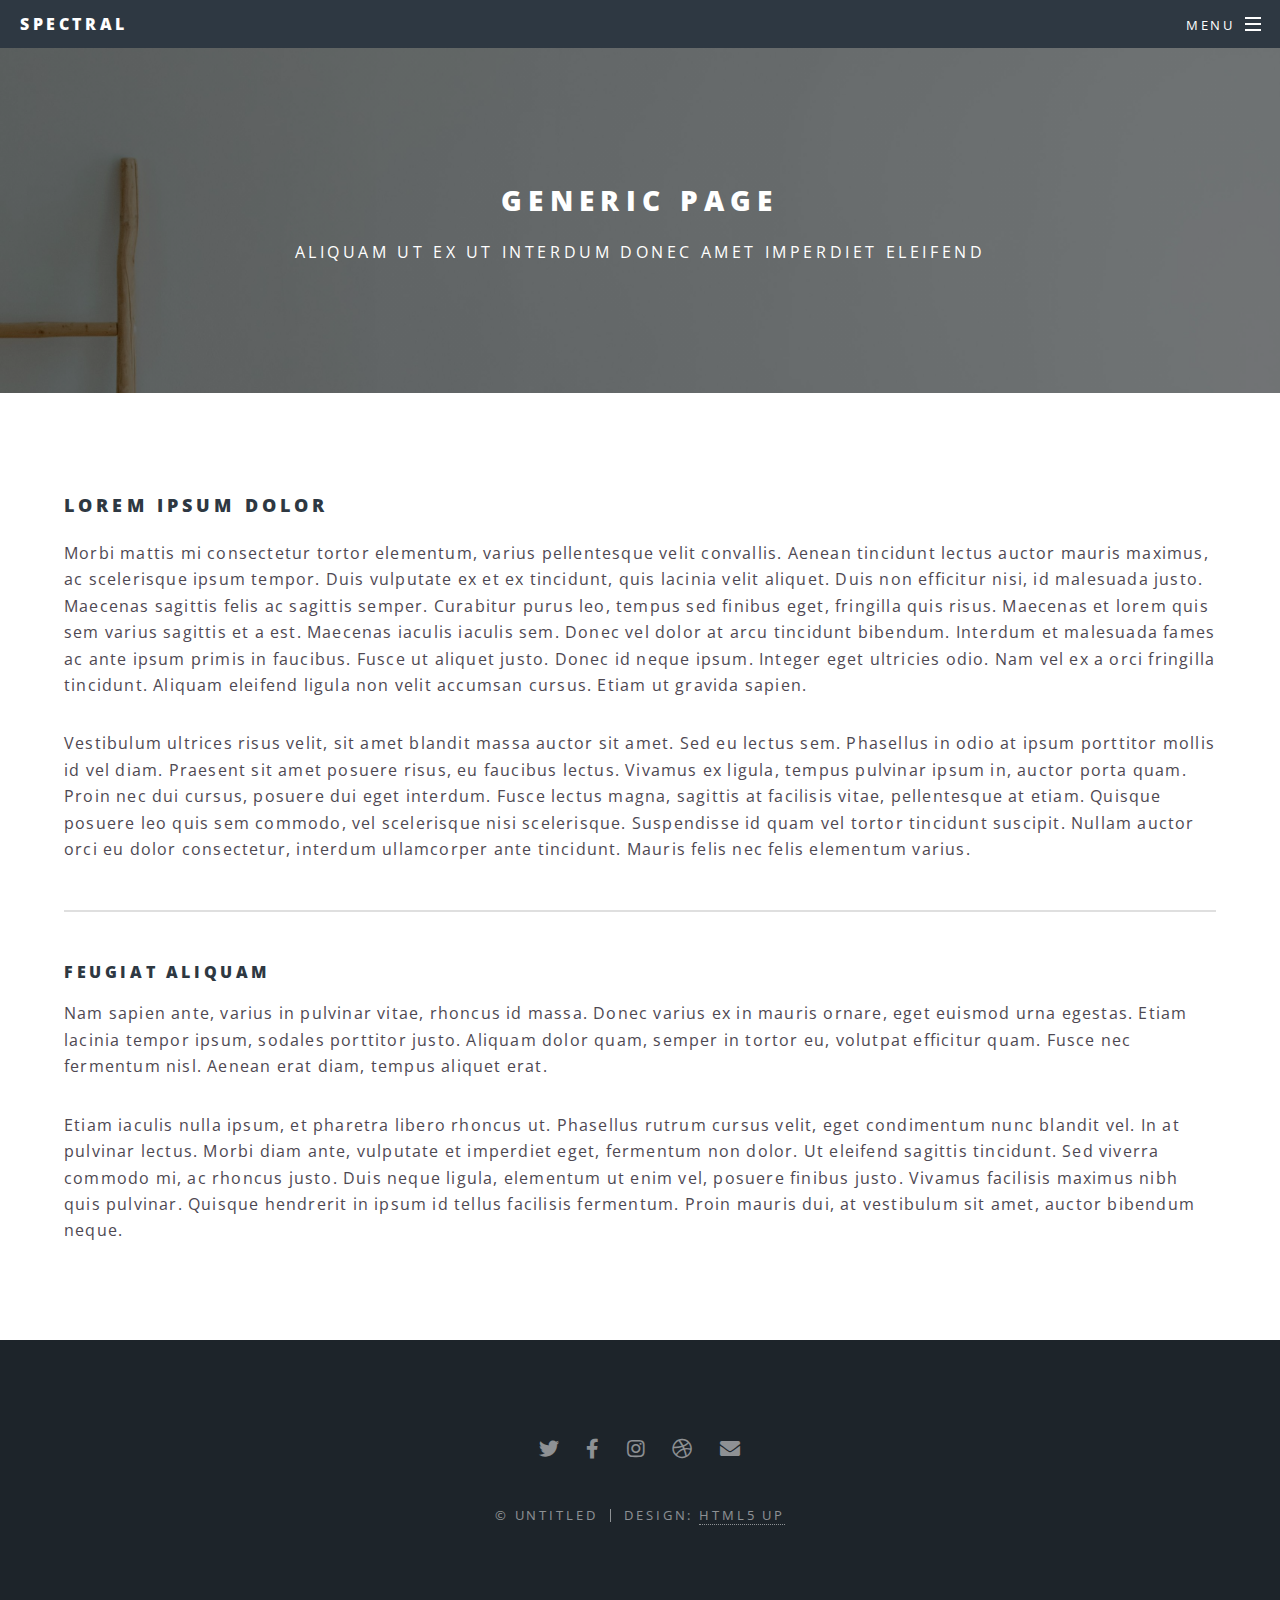
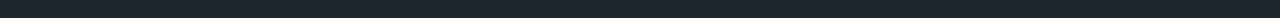
<file: generic.html>
<!DOCTYPE HTML>
<!--
	Spectral by HTML5 UP
	html5up.net | @ajlkn
	Free for personal and commercial use under the CCA 3.0 license (html5up.net/license)
-->
<html>
	<head>
		<title>Generic - Spectral by HTML5 UP</title>
		<meta charset="utf-8" />
		<meta name="viewport" content="width=device-width, initial-scale=1, user-scalable=no" />
		<link rel="stylesheet" href="assets/css/main.css" />
		<noscript><link rel="stylesheet" href="assets/css/noscript.css" /></noscript>
	</head>
	<body class="is-preload">

		<!-- Page Wrapper -->
			<div id="page-wrapper">

				<!-- Header -->
					<header id="header">
						<h1><a href="index.html">Spectral</a></h1>
						<nav id="nav">
							<ul>
								<li class="special">
									<a href="#menu" class="menuToggle"><span>Menu</span></a>
									<div id="menu">
										<ul>
											<li><a href="index.html">Home</a></li>
											<li><a href="generic.html">Generic</a></li>
											<li><a href="elements.html">Elements</a></li>
											<li><a href="#">Sign Up</a></li>
											<li><a href="#">Log In</a></li>
										</ul>
									</div>
								</li>
							</ul>
						</nav>
					</header>

				<!-- Main -->
					<article id="main">
						<header>
							<h2>Generic Page</h2>
							<p>Aliquam ut ex ut interdum donec amet imperdiet eleifend</p>
						</header>
						<section class="wrapper style5">
							<div class="inner">

								<h3>Lorem ipsum dolor</h3>
								<p>Morbi mattis mi consectetur tortor elementum, varius pellentesque velit convallis. Aenean tincidunt lectus auctor mauris maximus, ac scelerisque ipsum tempor. Duis vulputate ex et ex tincidunt, quis lacinia velit aliquet. Duis non efficitur nisi, id malesuada justo. Maecenas sagittis felis ac sagittis semper. Curabitur purus leo, tempus sed finibus eget, fringilla quis risus. Maecenas et lorem quis sem varius sagittis et a est. Maecenas iaculis iaculis sem. Donec vel dolor at arcu tincidunt bibendum. Interdum et malesuada fames ac ante ipsum primis in faucibus. Fusce ut aliquet justo. Donec id neque ipsum. Integer eget ultricies odio. Nam vel ex a orci fringilla tincidunt. Aliquam eleifend ligula non velit accumsan cursus. Etiam ut gravida sapien.</p>

								<p>Vestibulum ultrices risus velit, sit amet blandit massa auctor sit amet. Sed eu lectus sem. Phasellus in odio at ipsum porttitor mollis id vel diam. Praesent sit amet posuere risus, eu faucibus lectus. Vivamus ex ligula, tempus pulvinar ipsum in, auctor porta quam. Proin nec dui cursus, posuere dui eget interdum. Fusce lectus magna, sagittis at facilisis vitae, pellentesque at etiam. Quisque posuere leo quis sem commodo, vel scelerisque nisi scelerisque. Suspendisse id quam vel tortor tincidunt suscipit. Nullam auctor orci eu dolor consectetur, interdum ullamcorper ante tincidunt. Mauris felis nec felis elementum varius.</p>

								<hr />

								<h4>Feugiat aliquam</h4>
								<p>Nam sapien ante, varius in pulvinar vitae, rhoncus id massa. Donec varius ex in mauris ornare, eget euismod urna egestas. Etiam lacinia tempor ipsum, sodales porttitor justo. Aliquam dolor quam, semper in tortor eu, volutpat efficitur quam. Fusce nec fermentum nisl. Aenean erat diam, tempus aliquet erat.</p>

								<p>Etiam iaculis nulla ipsum, et pharetra libero rhoncus ut. Phasellus rutrum cursus velit, eget condimentum nunc blandit vel. In at pulvinar lectus. Morbi diam ante, vulputate et imperdiet eget, fermentum non dolor. Ut eleifend sagittis tincidunt. Sed viverra commodo mi, ac rhoncus justo. Duis neque ligula, elementum ut enim vel, posuere finibus justo. Vivamus facilisis maximus nibh quis pulvinar. Quisque hendrerit in ipsum id tellus facilisis fermentum. Proin mauris dui, at vestibulum sit amet, auctor bibendum neque.</p>

							</div>
						</section>
					</article>

				<!-- Footer -->
					<footer id="footer">
						<ul class="icons">
							<li><a href="#" class="icon brands fa-twitter"><span class="label">Twitter</span></a></li>
							<li><a href="#" class="icon brands fa-facebook-f"><span class="label">Facebook</span></a></li>
							<li><a href="#" class="icon brands fa-instagram"><span class="label">Instagram</span></a></li>
							<li><a href="#" class="icon brands fa-dribbble"><span class="label">Dribbble</span></a></li>
							<li><a href="#" class="icon solid fa-envelope"><span class="label">Email</span></a></li>
						</ul>
						<ul class="copyright">
							<li>&copy; Untitled</li><li>Design: <a href="http://html5up.net">HTML5 UP</a></li>
						</ul>
					</footer>

			</div>

		<!-- Scripts -->
			<script src="assets/js/jquery.min.js"></script>
			<script src="assets/js/jquery.scrollex.min.js"></script>
			<script src="assets/js/jquery.scrolly.min.js"></script>
			<script src="assets/js/browser.min.js"></script>
			<script src="assets/js/breakpoints.min.js"></script>
			<script src="assets/js/util.js"></script>
			<script src="assets/js/main.js"></script>

	</body>
</html>
</file>
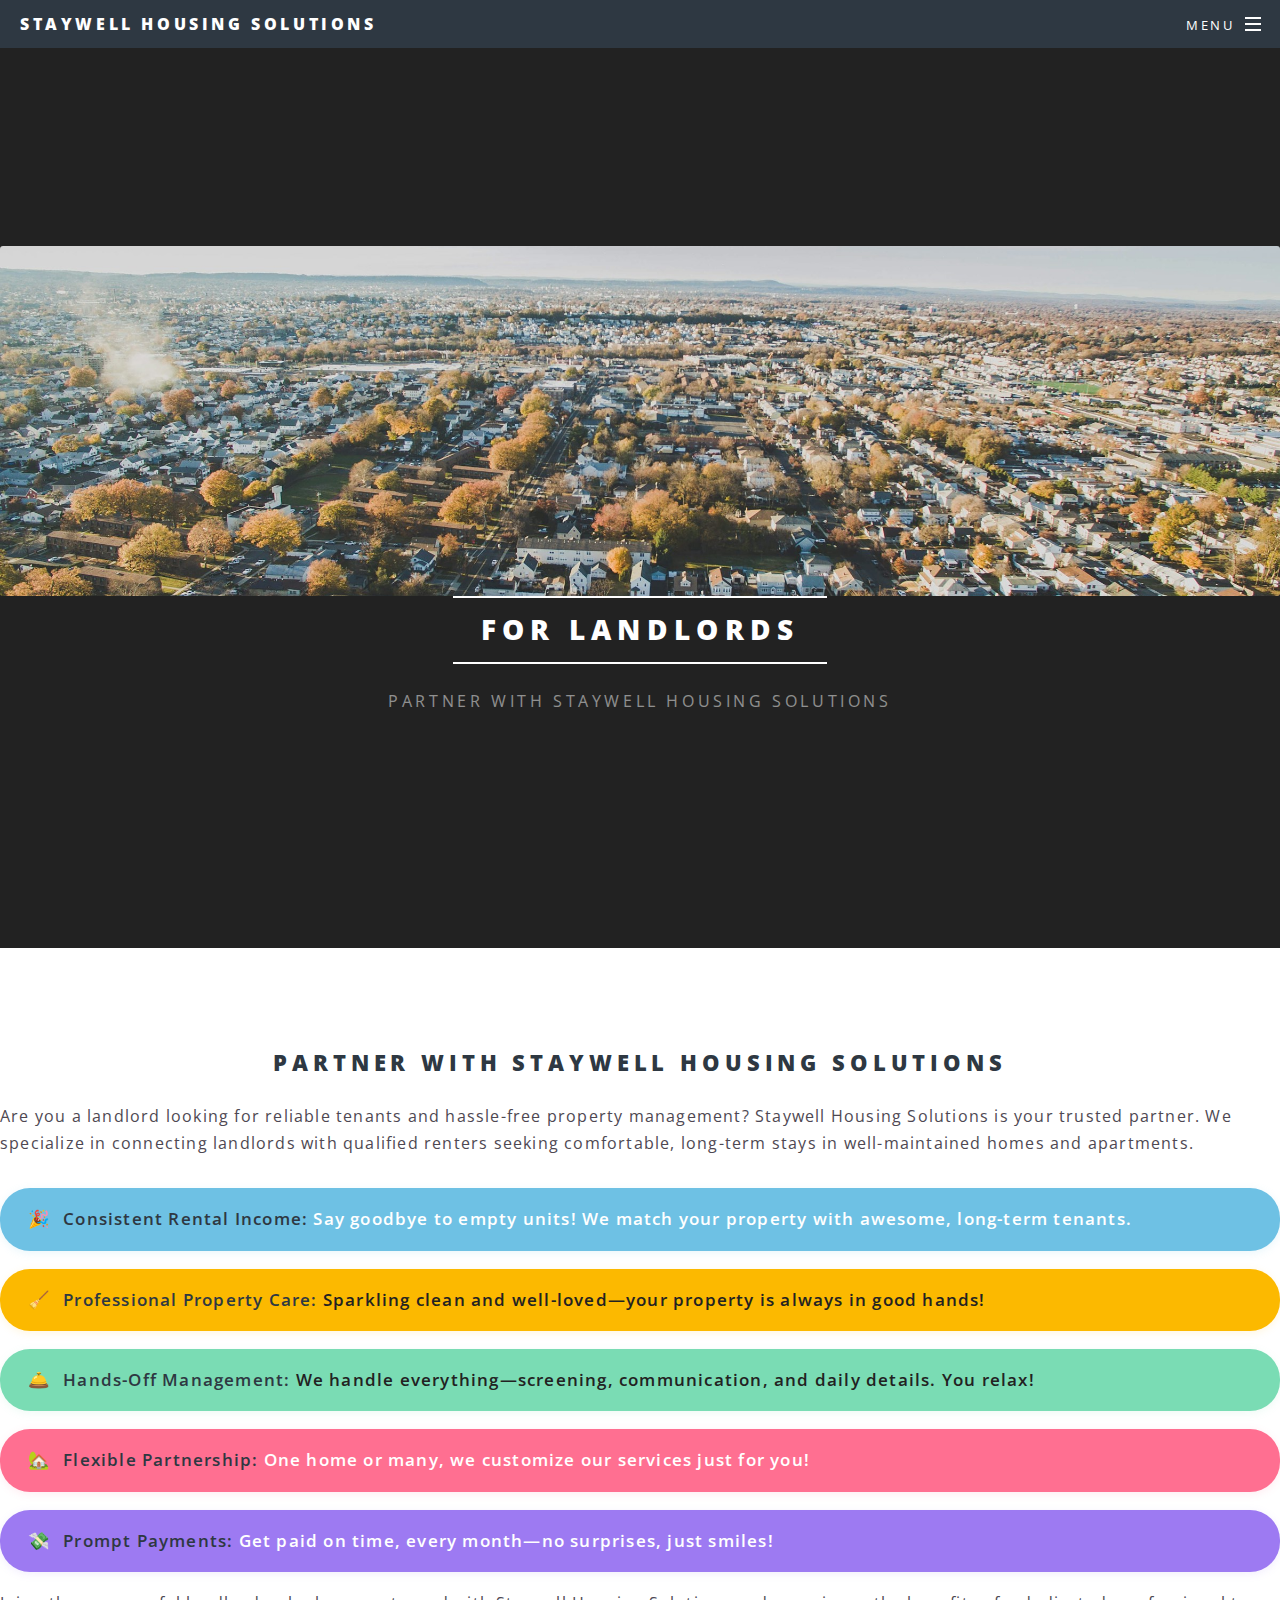
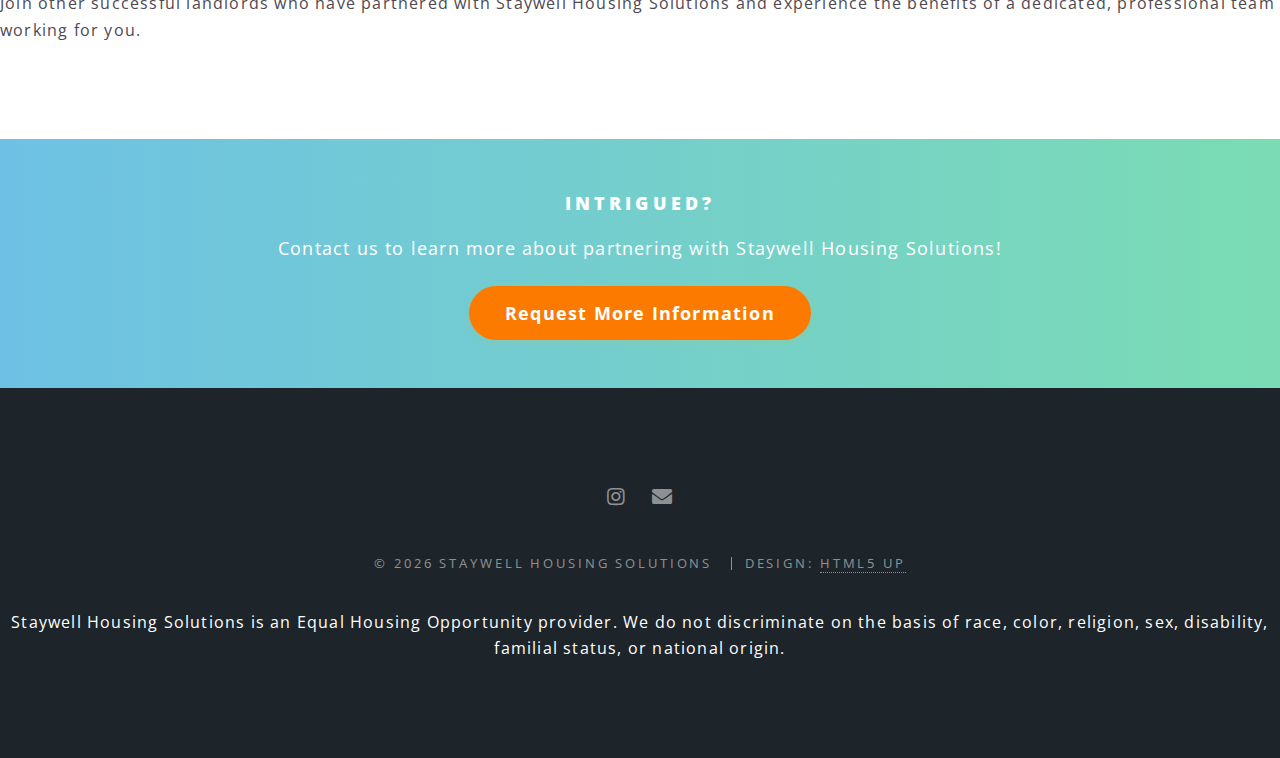
<file: landlord.html>
<!DOCTYPE HTML>
<!--
	Spectral by HTML5 UP
	html5up.net | @ajlkn
	F</ul></ul>ree for personal and commercial use under the CCA 3.0 license (html5up.net/license)
-->
<html>
	<head>
		<title>Staywell Housing Solutions</title>
		<meta charset="utf-8" />
		<meta name="viewport" content="width=device-width, initial-scale=1, user-scalable=no" />
		<link rel="stylesheet" href="assets/css/main.css" />
		<noscript><link rel="stylesheet" href="assets/css/noscript.css" /></noscript>
	</head>
	<body class="is-preload">

		<!-- Page Wrapper -->
			<div id="page-wrapper">

        <!-- Header -->
          <header id="header">
            <h1><a href="index">Staywell Housing Solutions</a></h1>
            <nav id="nav">
              <ul>
                <li class="special">
                  <a href="#menu" class="menuToggle"><span>Menu</span></a>
                  <div id="menu">
                    <ul>
                      <li><a href="index">Home</a></li>
                      <li><a href="properties">Properties</a></li>
                      <li><a href="contact">Contact Us</a></li>
                      <li><a href="landlord">For Landlords</a></li>
                    </ul>
                  </div>
                </li>
              </ul>
            </nav>
          </header>
        <!-- Banner -->
          <section id="banner" style="background: #222;">
            <span class="image">
              <img src="images/Landlords_page/landlordpageimage.jpg"  style="width:100%;max-height:350px;object-fit:cover;" />
            </span>
            <div class="inner">
              <header>
                <h2>For Landlords</h2>
                <p>Partner with Staywell Housing Solutions</p>
              </header>
            </div>
          </section>
        <!-- Main -->
          <article id="main">
            <section class="wrapper style5">
              <div class="inner" style="max-width: 700px; margin: 0 auto; text-align: left; padding-left: 20px; padding-right: 20px; position: relative;"></div>
                <section>
                  <h2 style="text-align: center;">Partner With Staywell Housing Solutions</h2>
                  <p>
                    Are you a landlord looking for reliable tenants and hassle-free property management? Staywell Housing Solutions is your trusted partner. We specialize in connecting landlords with qualified renters seeking comfortable, long-term stays in well-maintained homes and apartments.
                  </p>
                  <ul style="list-style: none; padding: 0;"></ul>
                    <li style="background: #6ec1e4; color: #fff; border-radius: 30px; margin-bottom: 18px; padding: 18px 28px; box-shadow: 0 2px 8px rgba(110,193,228,0.15); font-weight: 600; font-size: 1.08em; display: flex; align-items: center;">
                      🎉 <span style="margin-left: 12px;"><strong>Consistent Rental Income:</strong> Say goodbye to empty units! We match your property with awesome, long-term tenants.</span>
                    </li>
                    <li style="background: #fcb900; color: #222; border-radius: 30px; margin-bottom: 18px; padding: 18px 28px; box-shadow: 0 2px 8px rgba(252,185,0,0.13); font-weight: 600; font-size: 1.08em; display: flex; align-items: center;">
                      🧹 <span style="margin-left: 12px;"><strong>Professional Property Care:</strong> Sparkling clean and well-loved—your property is always in good hands!</span>
                    </li>
                    <li style="background: #7adcb4; color: #222; border-radius: 30px; margin-bottom: 18px; padding: 18px 28px; box-shadow: 0 2px 8px rgba(122,220,180,0.13); font-weight: 600; font-size: 1.08em; display: flex; align-items: center;">
                      🛎️ <span style="margin-left: 12px;"><strong>Hands-Off Management:</strong> We handle everything—screening, communication, and daily details. You relax!</span>
                    </li>
                    <li style="background: #ff6f91; color: #fff; border-radius: 30px; margin-bottom: 18px; padding: 18px 28px; box-shadow: 0 2px 8px rgba(255,111,145,0.13); font-weight: 600; font-size: 1.08em; display: flex; align-items: center;">
                      🏡 <span style="margin-left: 12px;"><strong>Flexible Partnership:</strong> One home or many, we customize our services just for you!</span>
                    </li>
                    <li style="background: #9d7af2; color: #fff; border-radius: 30px; margin-bottom: 18px; padding: 18px 28px; box-shadow: 0 2px 8px rgba(157,122,242,0.13); font-weight: 600; font-size: 1.08em; display: flex; align-items: center;">
                      💸 <span style="margin-left: 12px;"><strong>Prompt Payments:</strong> Get paid on time, every month—no surprises, just smiles!</span>
                    </li>
                  </ul>
                  <p>
                    Join other successful landlords who have partnered with Staywell Housing Solutions and experience the benefits of a dedicated, professional team working for you.
                  </p>
                </section>
              </div>
            </section>
            <!-- Intrigued Section -->
            <section style="background: linear-gradient(90deg, #6ec1e4 0%, #7adcb4 100%); padding: 48px 0; text-align: center;">
              <h3 style="margin-bottom: 16px; color: #fff;">Intrigued?</h3>
              <p style="margin-bottom: 24px; color: #fff; font-size: 1.15em;">Contact us to learn more about partnering with Staywell Housing Solutions!</p>
              <a href="contact" class="intrigued-btn" style="padding: 14px 36px; font-size: 1.15em; display: inline-block; text-align: center; background: #fcb900; color: #fff; border-radius: 30px; font-weight: bold; box-shadow: 0 2px 8px rgba(252,185,0,0.13); transition: box-shadow 0.2s, filter 0.2s;">
                Request More Information
              </a>
              <style>
                .intrigued-btn {
                  background: #fc7a00 !important;
                  color: #fff !important;
                  text-align: center;
                  border: none;
                  outline: none;
                  cursor: pointer;
                  box-shadow: 0 2px 8px rgba(252,185,0,0.13);
                  transition: box-shadow 0.25s, filter 0.25s;
                }
                .intrigued-btn:hover, .intrigued-btn:focus {
                  filter: brightness(1.1);
                  box-shadow: 0 0 18px 6px #fcb900, 0 2px 8px rgba(252,185,0,0.13);
                  color: #fff !important;
                  background: #fcb900 !important;
                  text-decoration: none;
                }
              </style>
            </section>
          </article>
				<!-- Footer -->
				<footer id="footer">
					<ul class="icons">
					  <li>
						<a href="https://www.instagram.com/staywell_homes/" class="icon brands fa-instagram"
						  ><span class="label">Instagram</span></a
						>
					  </li>
					  <li>
						<a href="#" class="icon solid fa-envelope"
						  ><span class="label">Email</span></a
						>
					  </li>
					</ul>
					<ul class="copyright">
					  <li>&copy; <span id="current-year"></span> Staywell Housing Solutions</li>
					  <li>Design: <a href="http://html5up.net" aria-label="Visit HTML5 UP website">HTML5 UP</a></li>
					</ul>
					<p class="disclaimer"></p>
					  Staywell Housing Solutions is an Equal Housing Opportunity provider. We do not discriminate on the basis of race, color, religion, sex, disability, familial status, or national origin.
					</p>
					<script>
					  document.getElementById('current-year').textContent = new Date().getFullYear();
					</script></p>
				  </footer>
				</div>
			

		<!-- Scripts -->
			<script src="assets/js/jquery.min.js"></script>
			<script src="assets/js/jquery.scrollex.min.js"></script>
			<script src="assets/js/jquery.scrolly.min.js"></script>
			<script src="assets/js/browser.min.js"></script>
			<script src="assets/js/breakpoints.min.js"></script>
			<script src="assets/js/util.js"></script>
			<script src="assets/js/main.js"></script>

	</body>
</html>
</file>
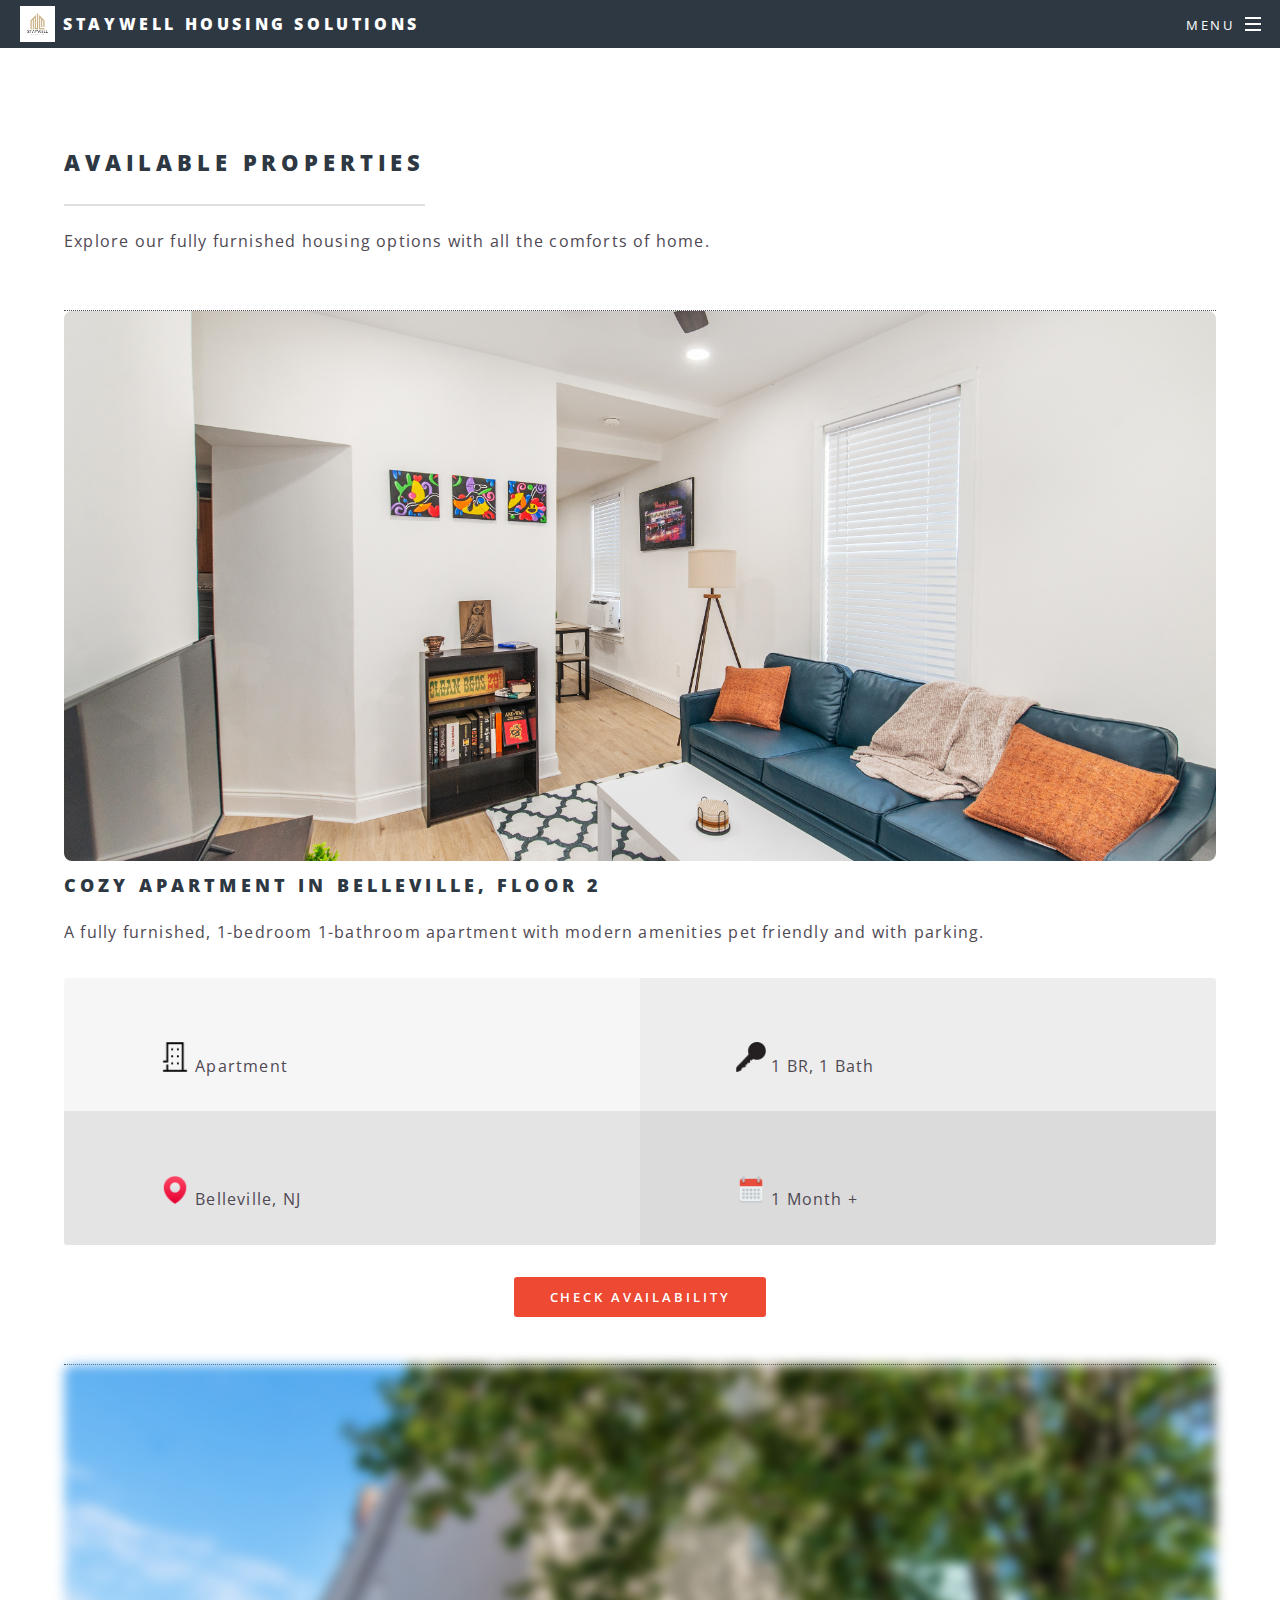
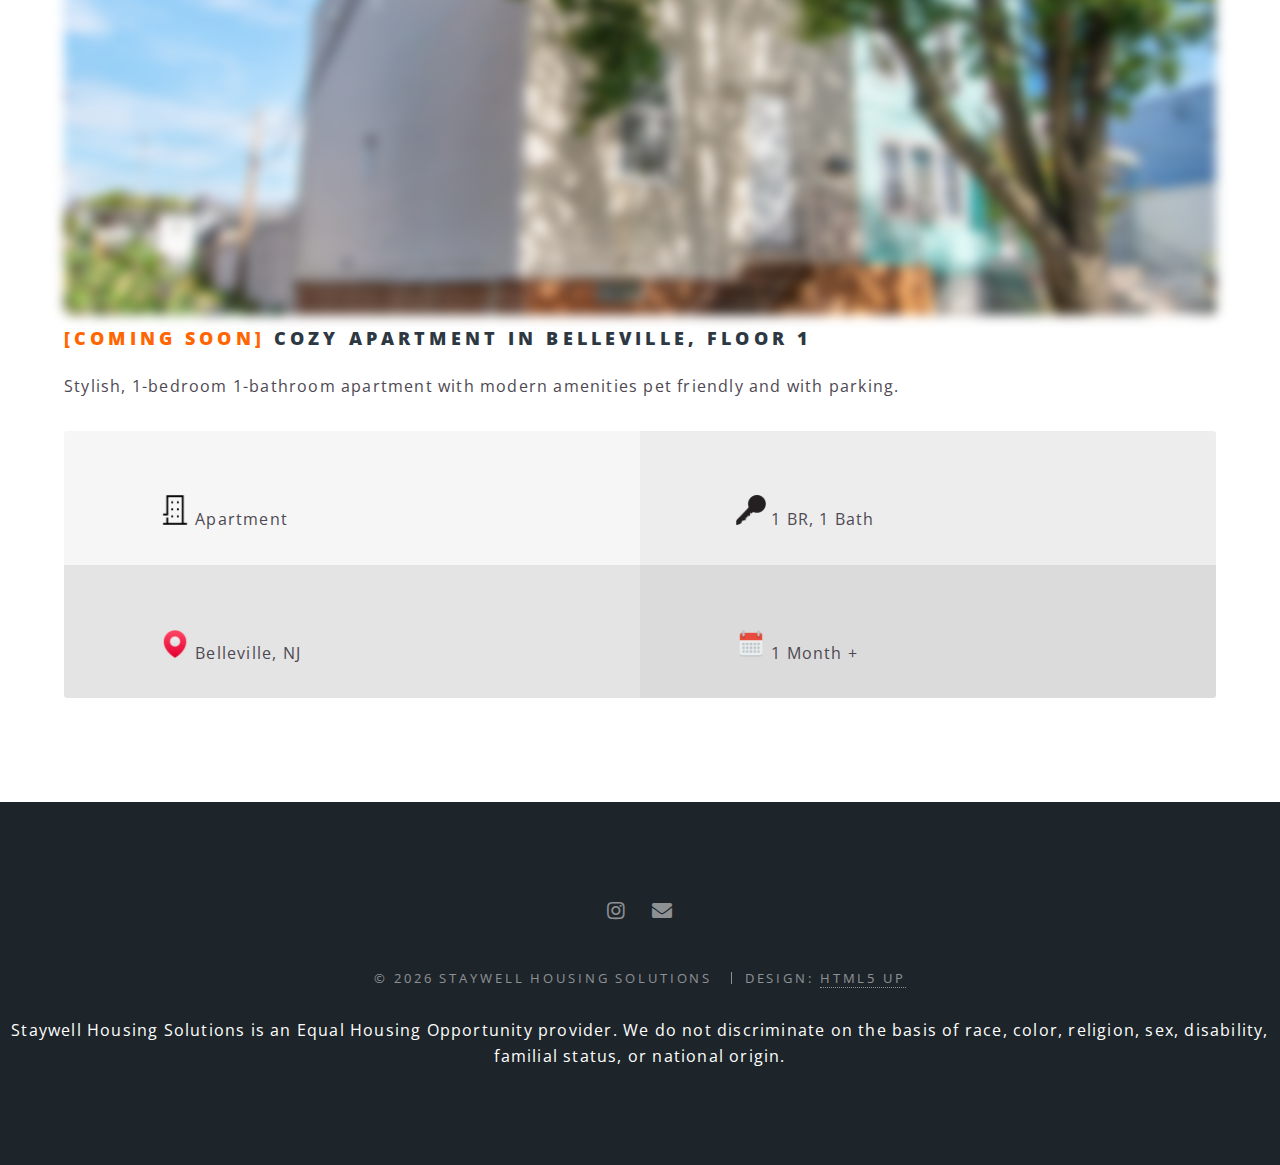
<file: properties.html>
<!DOCTYPE html>
<!--
	Spectral by HTML5 UP
	html5up.net | @ajlkn
	Free for personal and commercial use under the CCA 3.0 license (html5up.net/license)
-->
<html>
  <head>
    <title>Properties</title>
    <link rel="icon" type="image/png" href="images/logo/Staywell_Housing_solutions.png" />
    <meta charset="utf-8" />
    <meta
      name="viewport"
      content="width=device-width, initial-scale=1, user-scalable=no"
    />
    <link rel="stylesheet" href="assets/css/main.css" />
    <noscript
      ><link rel="stylesheet" href="assets/css/noscript.css"
    /></noscript>
    <style>
      .coming-soon {
        color: rgb(255, 102, 0);
      }
    </style>
  </head>
  <body class="is-preload">
    <!-- Page Wrapper -->
    <div id="page-wrapper">
      <!-- Header -->
      <header id="header">
                  <h1 style="display: flex; align-items: center;">
    <img src="images/logo/Staywell_Housing_solutions.png" style="height: 2.2em; margin-right: 0.5em; vertical-align: middle;" />
    <a href="index">Staywell Housing Solutions</a>
  </h1>
        <nav id="nav">
          <ul>
            <li class="special">
              <a href="#menu" class="menuToggle"><span>Menu</span></a>
              <div id="menu">
                <ul>
                  <li><a href="index">Home</a></li>
                  <li><a href="properties">Properties</a></li>
                  <li><a href="landlord">For Landlords</a></li>
                  <li><a href="contact">Contact Us</a></li>
                </ul>
              </div>
            </li>
          </ul>
        </nav>
      </header>

      <!-- Main -->
      <article id="main">
        <section id="properties" class="wrapper style5">
          <div class="inner">
            <header class="major">
              <h2>Available Properties</h2>
              <p>Explore our fully furnished housing options with all the comforts of home.</p>
            </header>
            <div class="grid-container">
        <!-- Box 1 -->
        <div class="property-box">
        <a href="#" class="box-link"></a>
        <img src="images/living-room.jpg" alt="Living room of the Belleville apartment" class="property-image" />
        <div class="box-content">
          <h3>Cozy Apartment in Belleville, Floor 2</h3>
          <p>
          A fully furnished, 1-bedroom 1-bathroom apartment with modern amenities pet friendly and with parking.
          </p>
          <ul class="features">
          <li><img src="images/apartment_architecture_building_city_company_icon.png" alt="Apartment Icon" class="feature-icon" /> Apartment</li>
          <li><img src="images/bed_bath_icon.png" alt="" class="feature-icon" /> 1 BR, 1 Bath</li>
          <li><img src="images/location_marker_icon.png" alt="" class="feature-icon" /> Belleville, NJ</li>
          <li><img src="images/calendar_icon.png" alt="" class="feature-icon" /> 1 Month + </li>
          </ul>
        </div>
        </a>
        <div style="text-align: center; margin-top: 20px; margin-bottom: 40px;">
        <a href="properties/belleville-floor-two.html" class="button primary">Check Availability</a>
        </div>
        </div>
            <!-- Box 2 -->
            <div class="property-box">
            <a href="#" class="box-link"> </a>
            <img src="images/front-left-angle.jpg" alt="Front view of the Belleville building (coming soon)" class="property-image" style="filter: blur(6px);" />
            <div class="box-content">
              <h3>
              <span class="coming-soon">[COMING SOON]</span> Cozy Apartment in Belleville, Floor 1
              </h3>
              <p>
              Stylish, 1-bedroom 1-bathroom apartment with modern amenities pet friendly and with parking.
              </p>
              <ul class="features">
        <li><img src="images/apartment_architecture_building_city_company_icon.png" alt="Apartment Icon" class="feature-icon" /> Apartment</li>
        <li><img src="images/bed_bath_icon.png" alt="" class="feature-icon" /> 1 BR, 1 Bath</li>
        <li><img src="images/location_marker_icon.png" alt="" class="feature-icon" /> Belleville, NJ</li>
        <li><img src="images/calendar_icon.png" alt="" class="feature-icon" /> 1 Month + </li>
              </ul>
            </div>
            </a>
            <div style="text-align: center; margin-top: 20px; margin-bottom: 40px;">
              <!--Uncomment this check availability tag when property launches :) -->
            <!--<a href="properties.html" class="button primary">Check Availability</a>-->
            </div>
          </div>
			  
					<!-- Add more boxes as needed -->
				  </div>
				</div>
			  </section>

      <!-- Footer -->
      <footer id="footer">
        <ul class="icons">
          <li>
            <a href="https://www.instagram.com/staywell_homes/" class="icon brands fa-instagram"
              ><span class="label">Instagram</span></a
            >
          </li>
          <li>
            <a href="#" class="icon solid fa-envelope"
              ><span class="label">Email</span></a
            >
          </li>
        </ul>
        <ul class="copyright">
          <li>&copy; <span id="current-year"></span> Staywell Housing Solutions</li>
          <li>Design: <a href="http://html5up.net" aria-label="Visit HTML5 UP website">HTML5 UP</a></li>
        </ul>
        <p class="disclaimer">
          Staywell Housing Solutions is an Equal Housing Opportunity provider. We do not discriminate on the basis of race, color, religion, sex, disability, familial status, or national origin.
        </p>
        <script>
          document.getElementById('current-year').textContent = new Date().getFullYear();
        </script></p>
      </footer>
    </div>

    <!-- Scripts -->
    <script src="assets/js/jquery.min.js"></script>
    <script src="assets/js/jquery.scrollex.min.js"></script>
    <script src="assets/js/jquery.scrolly.min.js"></script>
    <script src="assets/js/browser.min.js"></script>
    <script src="assets/js/breakpoints.min.js"></script>
    <script src="assets/js/util.js"></script>
    <script src="assets/js/main.js"></script>
  </body>
</html>
</file>
<file: assets/css/noscript.css>
/*
	Spectral by HTML5 UP
	html5up.net | @ajlkn
	Free for personal and commercial use under the CCA 3.0 license (html5up.net/license)
*/

/* Banner */

	body.is-preload #banner h2 {
		-moz-transform: none;
		-webkit-transform: none;
		-ms-transform: none;
		transform: none;
		opacity: 1;
	}

		body.is-preload #banner h2:before, body.is-preload #banner h2:after {
			width: 100%;
		}

	body.is-preload #banner .more {
		-moz-transform: none;
		-webkit-transform: none;
		-ms-transform: none;
		transform: none;
		opacity: 1;
	}

	body.is-preload #banner:after {
		opacity: 0;
	}
</file>
<file: assets/css/main.css>
@import url(fontawesome-all.min.css);
@import url("https://fonts.googleapis.com/css?family=Open+Sans:400,400italic,600,600italic,800,800italic");

/*
	Spectral by HTML5 UP
	html5up.net | @ajlkn
	Free for personal and commercial use under the CCA 3.0 license (html5up.net/license)
*/

html, body, div, span, applet, object,
iframe, h1, h2, h3, h4, h5, h6, p, blockquote,
pre, a, abbr, acronym, address, big, cite,
code, del, dfn, em, img, ins, kbd, q, s, samp,
small, strike, strong, sub, sup, tt, var, b,
u, i, center, dl, dt, dd, ol, ul, li, fieldset,
form, label, legend, table, caption, tbody,
tfoot, thead, tr, th, td, article, aside,
canvas, details, embed, figure, figcaption,
footer, header, hgroup, menu, nav, output, ruby,
section, summary, time, mark, audio, video {
	margin: 0;
	padding: 0;
	border: 0;
	font-size: 100%;
	font: inherit;
	vertical-align: baseline;}

article, aside, details, figcaption, figure,
footer, header, hgroup, menu, nav, section {
	display: block;}

body {
	line-height: 1;
}

ol, ul {
	list-style: none;
}

blockquote, q {
	quotes: none;
}

	blockquote:before, blockquote:after, q:before, q:after {
		content: '';
		content: none;
	}

table {
	border-collapse: collapse;
	border-spacing: 0;
}

body {
	-webkit-text-size-adjust: none;
}

mark {
	background-color: transparent;
	color: inherit;
}

input::-moz-focus-inner {
	border: 0;
	padding: 0;
}

input, select, textarea {
	-moz-appearance: none;
	-webkit-appearance: none;
	-ms-appearance: none;
	appearance: none;
}

/* Basic */

	@-ms-viewport {
		width: device-width;
	}

	html {
		box-sizing: border-box;
	}

	*, *:before, *:after {
		box-sizing: inherit;
	}

	body {
		background: #2e3842;
	}

		body.is-preload *, body.is-preload *:before, body.is-preload *:after {
			-moz-animation: none !important;
			-webkit-animation: none !important;
			-ms-animation: none !important;
			animation: none !important;
			-moz-transition: none !important;
			-webkit-transition: none !important;
			-ms-transition: none !important;
			transition: none !important;
		}

	body, input, select, textarea {
		color: #fff;
		font-family: "Open Sans", Helvetica, sans-serif;
		font-size: 15pt;
		font-weight: 400;
		letter-spacing: 0.075em;
		line-height: 1.65em;
	}

		@media screen and (max-width: 1680px) {

			body, input, select, textarea {
				font-size: 13pt;
			}

		}

		@media screen and (max-width: 1280px) {

			body, input, select, textarea {
				font-size: 12pt;
			}

		}

		@media screen and (max-width: 736px) {

			body, input, select, textarea {
				font-size: 11pt;
				letter-spacing: 0.0375em;
			}

		}

	a {
		-moz-transition: color 0.2s ease, border-bottom-color 0.2s ease;
		-webkit-transition: color 0.2s ease, border-bottom-color 0.2s ease;
		-ms-transition: color 0.2s ease, border-bottom-color 0.2s ease;
		transition: color 0.2s ease, border-bottom-color 0.2s ease;
		border-bottom: dotted 1px;
		color: inherit;
		text-decoration: none;
	}

		a:hover {
			border-bottom-color: transparent;
		}

	strong, b {
		color: #fff;
		font-weight: 600;
	}

	em, i {
		font-style: italic;
	}

	p {
		margin: 0 0 2em 0;
	}

	h1, h2, h3, h4, h5, h6 {
		color: #fff;
		font-weight: 800;
		letter-spacing: 0.225em;
		line-height: 1em;
		margin: 0 0 1em 0;
		text-transform: uppercase;
	}

		h1 a, h2 a, h3 a, h4 a, h5 a, h6 a {
			color: inherit;
			text-decoration: none;
		}

	h2 {
		font-size: 1.35em;
		line-height: 1.75em;
	}

		@media screen and (max-width: 736px) {

			h2 {
				font-size: 1.1em;
				line-height: 1.65em;
			}

		}

	h3 {
		font-size: 1.15em;
		line-height: 1.75em;
	}

		@media screen and (max-width: 736px) {

			h3 {
				font-size: 1em;
				line-height: 1.65em;
			}

		}

	h4 {
		font-size: 1em;
		line-height: 1.5em;
	}

	h5 {
		font-size: 0.8em;
		line-height: 1.5em;
	}

	h6 {
		font-size: 0.7em;
		line-height: 1.5em;
	}

	sub {
		font-size: 0.8em;
		position: relative;
		top: 0.5em;
	}

	sup {
		font-size: 0.8em;
		position: relative;
		top: -0.5em;
	}

	hr {
		border: 0;
		border-bottom: solid 2px #fff;
		margin: 3em 0;
	}

		hr.major {
			margin: 4.5em 0;
		}

	blockquote {
		border-left: solid 4px #fff;
		font-style: italic;
		margin: 0 0 2em 0;
		padding: 0.5em 0 0.5em 2em;
	}

	code {
		background: rgba(144, 144, 144, 0.25);
		border-radius: 3px;
		font-family: "Courier New", monospace;
		font-size: 0.9em;
		letter-spacing: 0;
		margin: 0 0.25em;
		padding: 0.25em 0.65em;
	}

	pre {
		-webkit-overflow-scrolling: touch;
		font-family: "Courier New", monospace;
		font-size: 0.9em;
		margin: 0 0 2em 0;
	}

		pre code {
			display: block;
			line-height: 1.75em;
			padding: 1em 1.5em;
			overflow-x: auto;
		}

	.align-left {
		text-align: left;
	}

	.align-center {
		text-align: center;
	}

	.align-right {
		text-align: right;
	}

/* Row */

	.row {
		display: flex;
		flex-wrap: wrap;
		box-sizing: border-box;
		align-items: stretch;
	}

		.row > * {
			box-sizing: border-box;
		}

		.row.gtr-uniform > * > :last-child {
			margin-bottom: 0;
		}

		.row.aln-left {
			justify-content: flex-start;
		}

		.row.aln-center {
			justify-content: center;
		}

		.row.aln-right {
			justify-content: flex-end;
		}

		.row.aln-top {
			align-items: flex-start;
		}

		.row.aln-middle {
			align-items: center;
		}

		.row.aln-bottom {
			align-items: flex-end;
		}

		.row > .imp {
			order: -1;
		}

		.row > .col-1 {
			width: 8.33333%;
		}

		.row > .off-1 {
			margin-left: 8.33333%;
		}

		.row > .col-2 {
			width: 16.66667%;
		}

		.row > .off-2 {
			margin-left: 16.66667%;
		}

		.row > .col-3 {
			width: 25%;
		}

		.row > .off-3 {
			margin-left: 25%;
		}

		.row > .col-4 {
			width: 33.33333%;
		}

		.row > .off-4 {
			margin-left: 33.33333%;
		}

		.row > .col-5 {
			width: 41.66667%;
		}

		.row > .off-5 {
			margin-left: 41.66667%;
		}

		.row > .col-6 {
			width: 50%;
		}

		.row > .off-6 {
			margin-left: 50%;
		}

		.row > .col-7 {
			width: 58.33333%;
		}

		.row > .off-7 {
			margin-left: 58.33333%;
		}

		.row > .col-8 {
			width: 66.66667%;
		}

		.row > .off-8 {
			margin-left: 66.66667%;
		}

		.row > .col-9 {
			width: 75%;
		}

		.row > .off-9 {
			margin-left: 75%;
		}

		.row > .col-10 {
			width: 83.33333%;
		}

		.row > .off-10 {
			margin-left: 83.33333%;
		}

		.row > .col-11 {
			width: 91.66667%;
		}

		.row > .off-11 {
			margin-left: 91.66667%;
		}

		.row > .col-12 {
			width: 100%;
		}

		.row > .off-12 {
			margin-left: 100%;
		}

		.row.gtr-0 {
			margin-top: 0;
			margin-left: 0em;
		}

			.row.gtr-0 > * {
				padding: 0 0 0 0em;
			}

			.row.gtr-0.gtr-uniform {
				margin-top: 0em;
			}

				.row.gtr-0.gtr-uniform > * {
					padding-top: 0em;
				}

		.row.gtr-25 {
			margin-top: 0;
			margin-left: -0.375em;
		}

			.row.gtr-25 > * {
				padding: 0 0 0 0.375em;
			}

			.row.gtr-25.gtr-uniform {
				margin-top: -0.375em;
			}

				.row.gtr-25.gtr-uniform > * {
					padding-top: 0.375em;
				}

		.row.gtr-50 {
			margin-top: 0;
			margin-left: -0.75em;
		}

			.row.gtr-50 > * {
				padding: 0 0 0 0.75em;
			}

			.row.gtr-50.gtr-uniform {
				margin-top: -0.75em;
			}

				.row.gtr-50.gtr-uniform > * {
					padding-top: 0.75em;
				}

		.row {
			margin-top: 0;
			margin-left: -1.5em;
		}

			.row > * {
				padding: 0 0 0 1.5em;
			}

			.row.gtr-uniform {
				margin-top: -1.5em;
			}

				.row.gtr-uniform > * {
					padding-top: 1.5em;
				}

		.row.gtr-150 {
			margin-top: 0;
			margin-left: -2.25em;
		}

			.row.gtr-150 > * {
				padding: 0 0 0 2.25em;
			}

			.row.gtr-150.gtr-uniform {
				margin-top: -2.25em;
			}

				.row.gtr-150.gtr-uniform > * {
					padding-top: 2.25em;
				}

		.row.gtr-200 {
			margin-top: 0;
			margin-left: -3em;
		}

			.row.gtr-200 > * {
				padding: 0 0 0 3em;
			}

			.row.gtr-200.gtr-uniform {
				margin-top: -3em;
			}

				.row.gtr-200.gtr-uniform > * {
					padding-top: 3em;
				}

		@media screen and (max-width: 1680px) {

			.row {
				display: flex;
				flex-wrap: wrap;
				box-sizing: border-box;
				align-items: stretch;
			}

				.row > * {
					box-sizing: border-box;
				}

				.row.gtr-uniform > * > :last-child {
					margin-bottom: 0;
				}

				.row.aln-left {
					justify-content: flex-start;
				}

				.row.aln-center {
					justify-content: center;
				}

				.row.aln-right {
					justify-content: flex-end;
				}

				.row.aln-top {
					align-items: flex-start;
				}

				.row.aln-middle {
					align-items: center;
				}

				.row.aln-bottom {
					align-items: flex-end;
				}

				.row > .imp-xlarge {
					order: -1;
				}

				.row > .col-1-xlarge {
					width: 8.33333%;
				}

				.row > .off-1-xlarge {
					margin-left: 8.33333%;
				}

				.row > .col-2-xlarge {
					width: 16.66667%;
				}

				.row > .off-2-xlarge {
					margin-left: 16.66667%;
				}

				.row > .col-3-xlarge {
					width: 25%;
				}

				.row > .off-3-xlarge {
					margin-left: 25%;
				}

				.row > .col-4-xlarge {
					width: 33.33333%;
				}

				.row > .off-4-xlarge {
					margin-left: 33.33333%;
				}

				.row > .col-5-xlarge {
					width: 41.66667%;
				}

				.row > .off-5-xlarge {
					margin-left: 41.66667%;
				}

				.row > .col-6-xlarge {
					width: 50%;
				}

				.row > .off-6-xlarge {
					margin-left: 50%;
				}

				.row > .col-7-xlarge {
					width: 58.33333%;
				}

				.row > .off-7-xlarge {
					margin-left: 58.33333%;
				}

				.row > .col-8-xlarge {
					width: 66.66667%;
				}

				.row > .off-8-xlarge {
					margin-left: 66.66667%;
				}

				.row > .col-9-xlarge {
					width: 75%;
				}

				.row > .off-9-xlarge {
					margin-left: 75%;
				}

				.row > .col-10-xlarge {
					width: 83.33333%;
				}

				.row > .off-10-xlarge {
					margin-left: 83.33333%;
				}

				.row > .col-11-xlarge {
					width: 91.66667%;
				}

				.row > .off-11-xlarge {
					margin-left: 91.66667%;
				}

				.row > .col-12-xlarge {
					width: 100%;
				}

				.row > .off-12-xlarge {
					margin-left: 100%;
				}

				.row.gtr-0 {
					margin-top: 0;
					margin-left: 0em;
				}

					.row.gtr-0 > * {
						padding: 0 0 0 0em;
					}

					.row.gtr-0.gtr-uniform {
						margin-top: 0em;
					}

						.row.gtr-0.gtr-uniform > * {
							padding-top: 0em;
						}

				.row.gtr-25 {
					margin-top: 0;
					margin-left: -0.375em;
				}

					.row.gtr-25 > * {
						padding: 0 0 0 0.375em;
					}

					.row.gtr-25.gtr-uniform {
						margin-top: -0.375em;
					}

						.row.gtr-25.gtr-uniform > * {
							padding-top: 0.375em;
						}

				.row.gtr-50 {
					margin-top: 0;
					margin-left: -0.75em;
				}

					.row.gtr-50 > * {
						padding: 0 0 0 0.75em;
					}

					.row.gtr-50.gtr-uniform {
						margin-top: -0.75em;
					}

						.row.gtr-50.gtr-uniform > * {
							padding-top: 0.75em;
						}

				.row {
					margin-top: 0;
					margin-left: -1.5em;
				}

					.row > * {
						padding: 0 0 0 1.5em;
					}

					.row.gtr-uniform {
						margin-top: -1.5em;
					}

						.row.gtr-uniform > * {
							padding-top: 1.5em;
						}

				.row.gtr-150 {
					margin-top: 0;
					margin-left: -2.25em;
				}

					.row.gtr-150 > * {
						padding: 0 0 0 2.25em;
					}

					.row.gtr-150.gtr-uniform {
						margin-top: -2.25em;
					}

						.row.gtr-150.gtr-uniform > * {
							padding-top: 2.25em;
						}

				.row.gtr-200 {
					margin-top: 0;
					margin-left: -3em;
				}

					.row.gtr-200 > * {
						padding: 0 0 0 3em;
					}

					.row.gtr-200.gtr-uniform {
						margin-top: -3em;
					}

						.row.gtr-200.gtr-uniform > * {
							padding-top: 3em;
						}

		}

		@media screen and (max-width: 1280px) {

			.row {
				display: flex;
				flex-wrap: wrap;
				box-sizing: border-box;
				align-items: stretch;
			}

				.row > * {
					box-sizing: border-box;
				}

				.row.gtr-uniform > * > :last-child {
					margin-bottom: 0;
				}

				.row.aln-left {
					justify-content: flex-start;
				}

				.row.aln-center {
					justify-content: center;
				}

				.row.aln-right {
					justify-content: flex-end;
				}

				.row.aln-top {
					align-items: flex-start;
				}

				.row.aln-middle {
					align-items: center;
				}

				.row.aln-bottom {
					align-items: flex-end;
				}

				.row > .imp-large {
					order: -1;
				}

				.row > .col-1-large {
					width: 8.33333%;
				}

				.row > .off-1-large {
					margin-left: 8.33333%;
				}

				.row > .col-2-large {
					width: 16.66667%;
				}

				.row > .off-2-large {
					margin-left: 16.66667%;
				}

				.row > .col-3-large {
					width: 25%;
				}

				.row > .off-3-large {
					margin-left: 25%;
				}

				.row > .col-4-large {
					width: 33.33333%;
				}

				.row > .off-4-large {
					margin-left: 33.33333%;
				}

				.row > .col-5-large {
					width: 41.66667%;
				}

				.row > .off-5-large {
					margin-left: 41.66667%;
				}

				.row > .col-6-large {
					width: 50%;
				}

				.row > .off-6-large {
					margin-left: 50%;
				}

				.row > .col-7-large {
					width: 58.33333%;
				}

				.row > .off-7-large {
					margin-left: 58.33333%;
				}

				.row > .col-8-large {
					width: 66.66667%;
				}

				.row > .off-8-large {
					margin-left: 66.66667%;
				}

				.row > .col-9-large {
					width: 75%;
				}

				.row > .off-9-large {
					margin-left: 75%;
				}

				.row > .col-10-large {
					width: 83.33333%;
				}

				.row > .off-10-large {
					margin-left: 83.33333%;
				}

				.row > .col-11-large {
					width: 91.66667%;
				}

				.row > .off-11-large {
					margin-left: 91.66667%;
				}

				.row > .col-12-large {
					width: 100%;
				}

				.row > .off-12-large {
					margin-left: 100%;
				}

				.row.gtr-0 {
					margin-top: 0;
					margin-left: 0em;
				}

					.row.gtr-0 > * {
						padding: 0 0 0 0em;
					}

					.row.gtr-0.gtr-uniform {
						margin-top: 0em;
					}

						.row.gtr-0.gtr-uniform > * {
							padding-top: 0em;
						}

				.row.gtr-25 {
					margin-top: 0;
					margin-left: -0.375em;
				}

					.row.gtr-25 > * {
						padding: 0 0 0 0.375em;
					}

					.row.gtr-25.gtr-uniform {
						margin-top: -0.375em;
					}

						.row.gtr-25.gtr-uniform > * {
							padding-top: 0.375em;
						}

				.row.gtr-50 {
					margin-top: 0;
					margin-left: -0.75em;
				}

					.row.gtr-50 > * {
						padding: 0 0 0 0.75em;
					}

					.row.gtr-50.gtr-uniform {
						margin-top: -0.75em;
					}

						.row.gtr-50.gtr-uniform > * {
							padding-top: 0.75em;
						}

				.row {
					margin-top: 0;
					margin-left: -1.5em;
				}

					.row > * {
						padding: 0 0 0 1.5em;
					}

					.row.gtr-uniform {
						margin-top: -1.5em;
					}

						.row.gtr-uniform > * {
							padding-top: 1.5em;
						}

				.row.gtr-150 {
					margin-top: 0;
					margin-left: -2.25em;
				}

					.row.gtr-150 > * {
						padding: 0 0 0 2.25em;
					}

					.row.gtr-150.gtr-uniform {
						margin-top: -2.25em;
					}

						.row.gtr-150.gtr-uniform > * {
							padding-top: 2.25em;
						}

				.row.gtr-200 {
					margin-top: 0;
					margin-left: -3em;
				}

					.row.gtr-200 > * {
						padding: 0 0 0 3em;
					}

					.row.gtr-200.gtr-uniform {
						margin-top: -3em;
					}

						.row.gtr-200.gtr-uniform > * {
							padding-top: 3em;
						}

		}

		@media screen and (max-width: 980px) {

			.row {
				display: flex;
				flex-wrap: wrap;
				box-sizing: border-box;
				align-items: stretch;
			}

				.row > * {
					box-sizing: border-box;
				}

				.row.gtr-uniform > * > :last-child {
					margin-bottom: 0;
				}

				.row.aln-left {
					justify-content: flex-start;
				}

				.row.aln-center {
					justify-content: center;
				}

				.row.aln-right {
					justify-content: flex-end;
				}

				.row.aln-top {
					align-items: flex-start;
				}

				.row.aln-middle {
					align-items: center;
				}

				.row.aln-bottom {
					align-items: flex-end;
				}

				.row > .imp-medium {
					order: -1;
				}

				.row > .col-1-medium {
					width: 8.33333%;
				}

				.row > .off-1-medium {
					margin-left: 8.33333%;
				}

				.row > .col-2-medium {
					width: 16.66667%;
				}

				.row > .off-2-medium {
					margin-left: 16.66667%;
				}

				.row > .col-3-medium {
					width: 25%;
				}

				.row > .off-3-medium {
					margin-left: 25%;
				}

				.row > .col-4-medium {
					width: 33.33333%;
				}

				.row > .off-4-medium {
					margin-left: 33.33333%;
				}

				.row > .col-5-medium {
					width: 41.66667%;
				}

				.row > .off-5-medium {
					margin-left: 41.66667%;
				}

				.row > .col-6-medium {
					width: 50%;
				}

				.row > .off-6-medium {
					margin-left: 50%;
				}

				.row > .col-7-medium {
					width: 58.33333%;
				}

				.row > .off-7-medium {
					margin-left: 58.33333%;
				}

				.row > .col-8-medium {
					width: 66.66667%;
				}

				.row > .off-8-medium {
					margin-left: 66.66667%;
				}

				.row > .col-9-medium {
					width: 75%;
				}

				.row > .off-9-medium {
					margin-left: 75%;
				}

				.row > .col-10-medium {
					width: 83.33333%;
				}

				.row > .off-10-medium {
					margin-left: 83.33333%;
				}

				.row > .col-11-medium {
					width: 91.66667%;
				}

				.row > .off-11-medium {
					margin-left: 91.66667%;
				}

				.row > .col-12-medium {
					width: 100%;
				}

				.row > .off-12-medium {
					margin-left: 100%;
				}

				.row.gtr-0 {
					margin-top: 0;
					margin-left: 0em;
				}

					.row.gtr-0 > * {
						padding: 0 0 0 0em;
					}

					.row.gtr-0.gtr-uniform {
						margin-top: 0em;
					}

						.row.gtr-0.gtr-uniform > * {
							padding-top: 0em;
						}

				.row.gtr-25 {
					margin-top: 0;
					margin-left: -0.375em;
				}

					.row.gtr-25 > * {
						padding: 0 0 0 0.375em;
					}

					.row.gtr-25.gtr-uniform {
						margin-top: -0.375em;
					}

						.row.gtr-25.gtr-uniform > * {
							padding-top: 0.375em;
						}

				.row.gtr-50 {
					margin-top: 0;
					margin-left: -0.75em;
				}

					.row.gtr-50 > * {
						padding: 0 0 0 0.75em;
					}

					.row.gtr-50.gtr-uniform {
						margin-top: -0.75em;
					}

						.row.gtr-50.gtr-uniform > * {
							padding-top: 0.75em;
						}

				.row {
					margin-top: 0;
					margin-left: -1.5em;
				}

					.row > * {
						padding: 0 0 0 1.5em;
					}

					.row.gtr-uniform {
						margin-top: -1.5em;
					}

						.row.gtr-uniform > * {
							padding-top: 1.5em;
						}

				.row.gtr-150 {
					margin-top: 0;
					margin-left: -2.25em;
				}

					.row.gtr-150 > * {
						padding: 0 0 0 2.25em;
					}

					.row.gtr-150.gtr-uniform {
						margin-top: -2.25em;
					}

						.row.gtr-150.gtr-uniform > * {
							padding-top: 2.25em;
						}

				.row.gtr-200 {
					margin-top: 0;
					margin-left: -3em;
				}

					.row.gtr-200 > * {
						padding: 0 0 0 3em;
					}

					.row.gtr-200.gtr-uniform {
						margin-top: -3em;
					}

						.row.gtr-200.gtr-uniform > * {
							padding-top: 3em;
						}

		}

		@media screen and (max-width: 736px) {

			.row {
				display: flex;
				flex-wrap: wrap;
				box-sizing: border-box;
				align-items: stretch;
			}

				.row > * {
					box-sizing: border-box;
				}

				.row.gtr-uniform > * > :last-child {
					margin-bottom: 0;
				}

				.row.aln-left {
					justify-content: flex-start;
				}

				.row.aln-center {
					justify-content: center;
				}

				.row.aln-right {
					justify-content: flex-end;
				}

				.row.aln-top {
					align-items: flex-start;
				}

				.row.aln-middle {
					align-items: center;
				}

				.row.aln-bottom {
					align-items: flex-end;
				}

				.row > .imp-small {
					order: -1;
				}

				.row > .col-1-small {
					width: 8.33333%;
				}

				.row > .off-1-small {
					margin-left: 8.33333%;
				}

				.row > .col-2-small {
					width: 16.66667%;
				}

				.row > .off-2-small {
					margin-left: 16.66667%;
				}

				.row > .col-3-small {
					width: 25%;
				}

				.row > .off-3-small {
					margin-left: 25%;
				}

				.row > .col-4-small {
					width: 33.33333%;
				}

				.row > .off-4-small {
					margin-left: 33.33333%;
				}

				.row > .col-5-small {
					width: 41.66667%;
				}

				.row > .off-5-small {
					margin-left: 41.66667%;
				}

				.row > .col-6-small {
					width: 50%;
				}

				.row > .off-6-small {
					margin-left: 50%;
				}

				.row > .col-7-small {
					width: 58.33333%;
				}

				.row > .off-7-small {
					margin-left: 58.33333%;
				}

				.row > .col-8-small {
					width: 66.66667%;
				}

				.row > .off-8-small {
					margin-left: 66.66667%;
				}

				.row > .col-9-small {
					width: 75%;
				}

				.row > .off-9-small {
					margin-left: 75%;
				}

				.row > .col-10-small {
					width: 83.33333%;
				}

				.row > .off-10-small {
					margin-left: 83.33333%;
				}

				.row > .col-11-small {
					width: 91.66667%;
				}

				.row > .off-11-small {
					margin-left: 91.66667%;
				}

				.row > .col-12-small {
					width: 100%;
				}

				.row > .off-12-small {
					margin-left: 100%;
				}

				.row.gtr-0 {
					margin-top: 0;
					margin-left: 0em;
				}

					.row.gtr-0 > * {
						padding: 0 0 0 0em;
					}

					.row.gtr-0.gtr-uniform {
						margin-top: 0em;
					}

						.row.gtr-0.gtr-uniform > * {
							padding-top: 0em;
						}

				.row.gtr-25 {
					margin-top: 0;
					margin-left: -0.375em;
				}

					.row.gtr-25 > * {
						padding: 0 0 0 0.375em;
					}

					.row.gtr-25.gtr-uniform {
						margin-top: -0.375em;
					}

						.row.gtr-25.gtr-uniform > * {
							padding-top: 0.375em;
						}

				.row.gtr-50 {
					margin-top: 0;
					margin-left: -0.75em;
				}

					.row.gtr-50 > * {
						padding: 0 0 0 0.75em;
					}

					.row.gtr-50.gtr-uniform {
						margin-top: -0.75em;
					}

						.row.gtr-50.gtr-uniform > * {
							padding-top: 0.75em;
						}

				.row {
					margin-top: 0;
					margin-left: -1.5em;
				}

					.row > * {
						padding: 0 0 0 1.5em;
					}

					.row.gtr-uniform {
						margin-top: -1.5em;
					}

						.row.gtr-uniform > * {
							padding-top: 1.5em;
						}

				.row.gtr-150 {
					margin-top: 0;
					margin-left: -2.25em;
				}

					.row.gtr-150 > * {
						padding: 0 0 0 2.25em;
					}

					.row.gtr-150.gtr-uniform {
						margin-top: -2.25em;
					}

						.row.gtr-150.gtr-uniform > * {
							padding-top: 2.25em;
						}

				.row.gtr-200 {
					margin-top: 0;
					margin-left: -3em;
				}

					.row.gtr-200 > * {
						padding: 0 0 0 3em;
					}

					.row.gtr-200.gtr-uniform {
						margin-top: -3em;
					}

						.row.gtr-200.gtr-uniform > * {
							padding-top: 3em;
						}

		}

		@media screen and (max-width: 480px) {

			.row {
				display: flex;
				flex-wrap: wrap;
				box-sizing: border-box;
				align-items: stretch;
			}

				.row > * {
					box-sizing: border-box;
				}

				.row.gtr-uniform > * > :last-child {
					margin-bottom: 0;
				}

				.row.aln-left {
					justify-content: flex-start;
				}

				.row.aln-center {
					justify-content: center;
				}

				.row.aln-right {
					justify-content: flex-end;
				}

				.row.aln-top {
					align-items: flex-start;
				}

				.row.aln-middle {
					align-items: center;
				}

				.row.aln-bottom {
					align-items: flex-end;
				}

				.row > .imp-xsmall {
					order: -1;
				}

				.row > .col-1-xsmall {
					width: 8.33333%;
				}

				.row > .off-1-xsmall {
					margin-left: 8.33333%;
				}

				.row > .col-2-xsmall {
					width: 16.66667%;
				}

				.row > .off-2-xsmall {
					margin-left: 16.66667%;
				}

				.row > .col-3-xsmall {
					width: 25%;
				}

				.row > .off-3-xsmall {
					margin-left: 25%;
				}

				.row > .col-4-xsmall {
					width: 33.33333%;
				}

				.row > .off-4-xsmall {
					margin-left: 33.33333%;
				}

				.row > .col-5-xsmall {
					width: 41.66667%;
				}

				.row > .off-5-xsmall {
					margin-left: 41.66667%;
				}

				.row > .col-6-xsmall {
					width: 50%;
				}

				.row > .off-6-xsmall {
					margin-left: 50%;
				}

				.row > .col-7-xsmall {
					width: 58.33333%;
				}

				.row > .off-7-xsmall {
					margin-left: 58.33333%;
				}

				.row > .col-8-xsmall {
					width: 66.66667%;
				}

				.row > .off-8-xsmall {
					margin-left: 66.66667%;
				}

				.row > .col-9-xsmall {
					width: 75%;
				}

				.row > .off-9-xsmall {
					margin-left: 75%;
				}

				.row > .col-10-xsmall {
					width: 83.33333%;
				}

				.row > .off-10-xsmall {
					margin-left: 83.33333%;
				}

				.row > .col-11-xsmall {
					width: 91.66667%;
				}

				.row > .off-11-xsmall {
					margin-left: 91.66667%;
				}

				.row > .col-12-xsmall {
					width: 100%;
				}

				.row > .off-12-xsmall {
					margin-left: 100%;
				}

				.row.gtr-0 {
					margin-top: 0;
					margin-left: 0em;
				}

					.row.gtr-0 > * {
						padding: 0 0 0 0em;
					}

					.row.gtr-0.gtr-uniform {
						margin-top: 0em;
					}

						.row.gtr-0.gtr-uniform > * {
							padding-top: 0em;
						}

				.row.gtr-25 {
					margin-top: 0;
					margin-left: -0.375em;
				}

					.row.gtr-25 > * {
						padding: 0 0 0 0.375em;
					}

					.row.gtr-25.gtr-uniform {
						margin-top: -0.375em;
					}

						.row.gtr-25.gtr-uniform > * {
							padding-top: 0.375em;
						}

				.row.gtr-50 {
					margin-top: 0;
					margin-left: -0.75em;
				}

					.row.gtr-50 > * {
						padding: 0 0 0 0.75em;
					}

					.row.gtr-50.gtr-uniform {
						margin-top: -0.75em;
					}

						.row.gtr-50.gtr-uniform > * {
							padding-top: 0.75em;
						}

				.row {
					margin-top: 0;
					margin-left: -1.5em;
				}

					.row > * {
						padding: 0 0 0 1.5em;
					}

					.row.gtr-uniform {
						margin-top: -1.5em;
					}

						.row.gtr-uniform > * {
							padding-top: 1.5em;
						}

				.row.gtr-150 {
					margin-top: 0;
					margin-left: -2.25em;
				}

					.row.gtr-150 > * {
						padding: 0 0 0 2.25em;
					}

					.row.gtr-150.gtr-uniform {
						margin-top: -2.25em;
					}

						.row.gtr-150.gtr-uniform > * {
							padding-top: 2.25em;
						}

				.row.gtr-200 {
					margin-top: 0;
					margin-left: -3em;
				}

					.row.gtr-200 > * {
						padding: 0 0 0 3em;
					}

					.row.gtr-200.gtr-uniform {
						margin-top: -3em;
					}

						.row.gtr-200.gtr-uniform > * {
							padding-top: 3em;
						}

		}

/* Section/Article */

	section.special, article.special {
		text-align: center;
	}

	header p {
		color: rgba(255, 255, 255, 0.5);
		position: relative;
		top: -0.25em;
	}

	header h3 + p {
		font-size: 1.1em;
	}

	header h4 + p,
	header h5 + p,
	header h6 + p {
		font-size: 0.9em;
	}

	header.major {
		margin: 0 0 3.5em 0;
	}

		header.major h2, header.major h3, header.major h4, header.major h5, header.major h6 {
			border-bottom: solid 2px #fff;
			display: inline-block;
			padding-bottom: 1em;
			position: relative;
		}

			header.major h2:after, header.major h3:after, header.major h4:after, header.major h5:after, header.major h6:after {
				content: '';
				display: block;
				height: 1px;
			}

		header.major p {
			color: #fff;
			top: 0;
		}

		@media screen and (max-width: 736px) {

			header.major {
				margin: 0 0 2em 0;
			}

		}

	@media screen and (max-width: 980px) {

		header br {
			display: none;
		}

	}

/* Form */

	form {
		margin: 0 0 2em 0;
	}

	label {
		color: #fff;
		display: block;
		font-size: 0.9em;
		font-weight: 600;
		margin: 0 0 1em 0;
	}

	input[type="text"],
	input[type="password"],
	input[type="email"],
	select,
	textarea {
		-moz-appearance: none;
		-webkit-appearance: none;
		-ms-appearance: none;
		appearance: none;
		background-color: rgba(144, 144, 144, 0.25);
		border-radius: 3px;
		border: none;
		color: inherit;
		display: block;
		outline: 0;
		padding: 0 1em;
		text-decoration: none;
		width: 100%;
	}

		input[type="text"]:invalid,
		input[type="password"]:invalid,
		input[type="email"]:invalid,
		select:invalid,
		textarea:invalid {
			box-shadow: none;
		}

		input[type="text"]:focus,
		input[type="password"]:focus,
		input[type="email"]:focus,
		select:focus,
		textarea:focus {
			box-shadow: 0 0 0 2px #21b2a6;
		}

	select {
		background-size: 1.25em;
		background-repeat: no-repeat;
		background-position: calc(100% - 1em) center;
		height: 2.75em;
		padding-right: 2.75em;
		text-overflow: ellipsis;
	}

		select:focus::-ms-value {
			background-color: transparent;
		}

		select::-ms-expand {
			display: none;
		}

	input[type="text"],
	input[type="password"],
	input[type="email"],
	select {
		height: 2.75em;
	}

	textarea {
		padding: 0.75em 1em;
	}

	input[type="checkbox"],
	input[type="radio"] {
		-moz-appearance: none;
		-webkit-appearance: none;
		-ms-appearance: none;
		appearance: none;
		display: block;
		float: left;
		margin-right: -2em;
		opacity: 0;
		width: 1em;
		z-index: -1;
	}

		input[type="checkbox"] + label,
		input[type="radio"] + label {
			text-decoration: none;
			color: #fff;
			cursor: pointer;
			display: inline-block;
			font-size: 1em;
			font-weight: 400;
			padding-left: 2.4em;
			padding-right: 0.75em;
			position: relative;
		}

			input[type="checkbox"] + label:before,
			input[type="radio"] + label:before {
				-moz-osx-font-smoothing: grayscale;
				-webkit-font-smoothing: antialiased;
				display: inline-block;
				font-style: normal;
				font-variant: normal;
				text-rendering: auto;
				line-height: 1;
				text-transform: none !important;
				font-family: 'Font Awesome 5 Free';
				font-weight: 900;
			}

			input[type="checkbox"] + label:before,
			input[type="radio"] + label:before {
				background: rgba(144, 144, 144, 0.25);
				border-radius: 3px;
				content: '';
				display: inline-block;
				font-size: 0.8em;
				height: 2.0625em;
				left: 0;
				line-height: 2.0625em;
				position: absolute;
				text-align: center;
				top: 0;
				width: 2.0625em;
			}

		input[type="checkbox"]:checked + label:before,
		input[type="radio"]:checked + label:before {
			background: #2e3842;
			color: #fff;
			content: '\f00c';
		}

		input[type="checkbox"]:focus + label:before,
		input[type="radio"]:focus + label:before {
			box-shadow: 0 0 0 2px #21b2a6;
		}

	input[type="checkbox"] + label:before {
		border-radius: 3px;
	}

	input[type="radio"] + label:before {
		border-radius: 100%;
	}

	::-webkit-input-placeholder {
		color: rgba(255, 255, 255, 0.5) !important;
		opacity: 1.0;
	}

	:-moz-placeholder {
		color: rgba(255, 255, 255, 0.5) !important;
		opacity: 1.0;
	}

	::-moz-placeholder {
		color: rgba(255, 255, 255, 0.5) !important;
		opacity: 1.0;
	}

	:-ms-input-placeholder {
		color: rgba(255, 255, 255, 0.5) !important;
		opacity: 1.0;
	}

/* Box */

	.box {
		border-radius: 3px;
		border: solid 2px #fff;
		margin-bottom: 2em;
		padding: 1.5em;
	}

		.box > :last-child,
		.box > :last-child > :last-child,
		.box > :last-child > :last-child > :last-child {
			margin-bottom: 0;
		}

		.box.alt {
			border: 0;
			border-radius: 0;
			padding: 0;
		}

/* Icon */

	.icon {
		text-decoration: none;
		border-bottom: none;
		position: relative;
	}

		.icon:before {
			-moz-osx-font-smoothing: grayscale;
			-webkit-font-smoothing: antialiased;
			display: inline-block;
			font-style: normal;
			font-variant: normal;
			text-rendering: auto;
			line-height: 1;
			text-transform: none !important;
			font-family: 'Font Awesome 5 Free';
			font-weight: 400;
		}

		.icon > .label {
			display: none;
		}

		.icon:before {
			line-height: inherit;
		}

		.icon.solid:before {
			font-weight: 900;
		}

		.icon.brands:before {
			font-family: 'Font Awesome 5 Brands';
		}

		.icon.major {
			-moz-transform: rotate(-45deg);
			-webkit-transform: rotate(-45deg);
			-ms-transform: rotate(-45deg);
			transform: rotate(-45deg);
			border-radius: 3px;
			border: solid 2px #fff;
			display: inline-block;
			font-size: 1.35em;
			height: calc(3em + 2px);
			line-height: 3em;
			text-align: center;
			width: calc(3em + 2px);
		}

			.icon.major:before {
				-moz-transform: rotate(45deg);
				-webkit-transform: rotate(45deg);
				-ms-transform: rotate(45deg);
				transform: rotate(45deg);
				display: inline-block;
				font-size: 1.5em;
			}

			@media screen and (max-width: 736px) {

				.icon.major {
					font-size: 1em;
				}

			}

		.icon.style1 {
			color: #00ffcc;
		}

		.icon.style2 {
			color: #00f0ff;
		}

		.icon.style3 {
			color: #76ddff;
		}

/* Image */

	.image {
		border-radius: 3px;
		border: 0;
		display: inline-block;
		position: relative;
	}

		.image img {
			border-radius: 3px;
			display: block;
		}

		.image.left {
			float: left;
			margin: 0 2em 2em 0;
			top: 0.25em;
		}

		.image.right {
			float: right;
			margin: 0 0 2em 2em;
			top: 0.25em;
		}

		.image.left, .image.right {
			max-width: 40%;
		}

			.image.left img, .image.right img {
				width: 100%;
			}

		.image.fit {
			display: block;
			margin: 0 0 2em 0;
			width: 100%;
		}

			.image.fit img {
				width: 100%;
			}

/* List */

	ol {
		list-style: decimal;
		margin: 0 0 2em 0;
		padding-left: 1.25em;
	}

		ol li {
			padding-left: 0.25em;
		}

	ul {
		list-style: disc;
		margin: 0 0 2em 0;
		padding-left: 1em;
	}

		ul li {
			padding-left: 0.5em;
		}

		ul.alt {
			list-style: none;
			padding-left: 0;
		}

			ul.alt li {
				border-top: solid 1px #fff;
				padding: 0.5em 0;
			}

				ul.alt li:first-child {
					border-top: 0;
					padding-top: 0;
				}

	dl {
		margin: 0 0 2em 0;
	}

/* Actions */

	ul.actions {
		display: -moz-flex;
		display: -webkit-flex;
		display: -ms-flex;
		display: flex;
		cursor: default;
		list-style: none;
		margin-left: -1em;
		padding-left: 0;
	}

		ul.actions li {
			padding: 0 0 0 1em;
			vertical-align: middle;
		}

		ul.actions.special {
			-moz-justify-content: center;
			-webkit-justify-content: center;
			-ms-justify-content: center;
			justify-content: center;
			width: 100%;
			margin-left: 0;
		}

			ul.actions.special li:first-child {
				padding-left: 0;
			}

		ul.actions.stacked {
			-moz-flex-direction: column;
			-webkit-flex-direction: column;
			-ms-flex-direction: column;
			flex-direction: column;
			margin-left: 0;
		}

			ul.actions.stacked li {
				padding: 1em 0 0 0;
			}

				ul.actions.stacked li:first-child {
					padding-top: 0;
				}

		ul.actions.fit {
			width: calc(100% + 1em);
		}

			ul.actions.fit li {
				-moz-flex-grow: 1;
				-webkit-flex-grow: 1;
				-ms-flex-grow: 1;
				flex-grow: 1;
				-moz-flex-shrink: 1;
				-webkit-flex-shrink: 1;
				-ms-flex-shrink: 1;
				flex-shrink: 1;
				width: 100%;
			}

				ul.actions.fit li > * {
					width: 100%;
				}

			ul.actions.fit.stacked {
				width: 100%;
			}

		@media screen and (max-width: 480px) {

			ul.actions:not(.fixed) {
				-moz-flex-direction: column;
				-webkit-flex-direction: column;
				-ms-flex-direction: column;
				flex-direction: column;
				margin-left: 0;
				width: 100% !important;
			}

				ul.actions:not(.fixed) li {
					-moz-flex-grow: 1;
					-webkit-flex-grow: 1;
					-ms-flex-grow: 1;
					flex-grow: 1;
					-moz-flex-shrink: 1;
					-webkit-flex-shrink: 1;
					-ms-flex-shrink: 1;
					flex-shrink: 1;
					padding: 1em 0 0 0;
					text-align: center;
					width: 100%;
				}

					ul.actions:not(.fixed) li > * {
						width: 100%;
					}

					ul.actions:not(.fixed) li:first-child {
						padding-top: 0;
					}

					ul.actions:not(.fixed) li input[type="submit"],
					ul.actions:not(.fixed) li input[type="reset"],
					ul.actions:not(.fixed) li input[type="button"],
					ul.actions:not(.fixed) li button,
					ul.actions:not(.fixed) li .button {
						width: 100%;
					}

						ul.actions:not(.fixed) li input[type="submit"].icon:before,
						ul.actions:not(.fixed) li input[type="reset"].icon:before,
						ul.actions:not(.fixed) li input[type="button"].icon:before,
						ul.actions:not(.fixed) li button.icon:before,
						ul.actions:not(.fixed) li .button.icon:before {
							margin-left: -0.5em;
						}

		}

/* Icons */

	ul.icons {
		cursor: default;
		list-style: none;
		padding-left: 0;
	}

		ul.icons li {
			display: inline-block;
			padding: 0 1em 0 0;
		}

			ul.icons li:last-child {
				padding-right: 0 !important;
			}

		ul.icons.major {
			padding: 1em 0;
		}

			ul.icons.major li {
				padding-right: 3.5em;
			}

				@media screen and (max-width: 736px) {

					ul.icons.major li {
						padding: 0 1em !important;
					}

				}

/* Table */

	.table-wrapper {
		-webkit-overflow-scrolling: touch;
		overflow-x: auto;
	}

	table {
		margin: 0 0 2em 0;
		width: 100%;
	}

		table tbody tr {
			border: solid 1px #fff;
			border-left: 0;
			border-right: 0;
		}

			table tbody tr:nth-child(2n + 1) {
				background-color: rgba(144, 144, 144, 0.25);
			}

		table td {
			padding: 0.75em 0.75em;
		}

		table th {
			color: #fff;
			font-size: 0.9em;
			font-weight: 600;
			padding: 0 0.75em 0.75em 0.75em;
			text-align: left;
		}

		table thead {
			border-bottom: solid 2px #fff;
		}

		table tfoot {
			border-top: solid 2px #fff;
		}

		table.alt {
			border-collapse: separate;
		}

			table.alt tbody tr td {
				border: solid 1px #fff;
				border-left-width: 0;
				border-top-width: 0;
			}

				table.alt tbody tr td:first-child {
					border-left-width: 1px;
				}

			table.alt tbody tr:first-child td {
				border-top-width: 1px;
			}

			table.alt thead {
				border-bottom: 0;
			}

			table.alt tfoot {
				border-top: 0;
			}

/* Button */

	input[type="submit"],
	input[type="reset"],
	input[type="button"],
	button,
	.button {
		-moz-appearance: none;
		-webkit-appearance: none;
		-ms-appearance: none;
		appearance: none;
		-moz-transition: background-color 0.2s ease-in-out, color 0.2s ease-in-out;
		-webkit-transition: background-color 0.2s ease-in-out, color 0.2s ease-in-out;
		-ms-transition: background-color 0.2s ease-in-out, color 0.2s ease-in-out;
		transition: background-color 0.2s ease-in-out, color 0.2s ease-in-out;
		background-color: transparent;
		border-radius: 3px;
		border: 0;
		box-shadow: inset 0 0 0 2px #fff;
		color: #fff;
		cursor: pointer;
		display: inline-block;
		font-size: 0.8em;
		font-weight: 600;
		height: 3.125em;
		letter-spacing: 0.225em;
		line-height: 3.125em;
		max-width: 30em;
		padding: 0 2.75em;
		text-align: center;
		text-decoration: none;
		text-transform: uppercase;
		white-space: nowrap;
		overflow: hidden;
		text-overflow: ellipsis;
	}

		input[type="submit"]:hover,
		input[type="reset"]:hover,
		input[type="button"]:hover,
		button:hover,
		.button:hover {
			background-color: rgba(144, 144, 144, 0.25);
		}

		input[type="submit"]:active,
		input[type="reset"]:active,
		input[type="button"]:active,
		button:active,
		.button:active {
			background-color: rgba(144, 144, 144, 0.5);
		}

		input[type="submit"].icon:before,
		input[type="reset"].icon:before,
		input[type="button"].icon:before,
		button.icon:before,
		.button.icon:before {
			margin-right: 0.5em;
		}

		input[type="submit"].fit,
		input[type="reset"].fit,
		input[type="button"].fit,
		button.fit,
		.button.fit {
			width: 100%;
		}

		input[type="submit"].small,
		input[type="reset"].small,
		input[type="button"].small,
		button.small,
		.button.small {
			font-size: 0.8em;
		}

		input[type="submit"].large,
		input[type="reset"].large,
		input[type="button"].large,
		button.large,
		.button.large {
			font-size: 1.35em;
		}

		input[type="submit"].primary,
		input[type="reset"].primary,
		input[type="button"].primary,
		button.primary,
		.button.primary {
			background-color: #ed4933;
			box-shadow: none !important;
			color: #ffffff !important;
		}

			input[type="submit"].primary:hover,
			input[type="reset"].primary:hover,
			input[type="button"].primary:hover,
			button.primary:hover,
			.button.primary:hover {
				background-color: #ef5e4a !important;
			}

			input[type="submit"].primary:active,
			input[type="reset"].primary:active,
			input[type="button"].primary:active,
			button.primary:active,
			.button.primary:active {
				background-color: #eb341c !important;
			}

		input[type="submit"].disabled, input[type="submit"]:disabled,
		input[type="reset"].disabled,
		input[type="reset"]:disabled,
		input[type="button"].disabled,
		input[type="button"]:disabled,
		button.disabled,
		button:disabled,
		.button.disabled,
		.button:disabled {
			pointer-events: none;
			opacity: 0.25;
		}

		@media screen and (max-width: 736px) {

			input[type="submit"],
			input[type="reset"],
			input[type="button"],
			button,
			.button {
				height: 3.75em;
				line-height: 3.75em;
			}

		}

/* Features */

	.features {
		display: -moz-flex;
		display: -webkit-flex;
		display: -ms-flex;
		display: flex;
		-moz-flex-wrap: wrap;
		-webkit-flex-wrap: wrap;
		-ms-flex-wrap: wrap;
		flex-wrap: wrap;
		-moz-justify-content: center;
		-webkit-justify-content: center;
		-ms-justify-content: center;
		justify-content: center;
		list-style: none;
		padding: 0;
		width: 100%;
	}

		.features li {
			padding: 4em 4em 2em 6em ;
			display: block;
			position: relative;
			text-align: left;
			width: 50%;
		}

			.features li:nth-child(1) {
				background-color: rgba(0, 0, 0, 0.035);
			}

			.features li:nth-child(2) {
				background-color: rgba(0, 0, 0, 0.07);
			}

			.features li:nth-child(3) {
				background-color: rgba(0, 0, 0, 0.105);
			}

			.features li:nth-child(4) {
				background-color: rgba(0, 0, 0, 0.14);
			}

			.features li:nth-child(5) {
				background-color: rgba(0, 0, 0, 0.175);
			}

			.features li:nth-child(6) {
				background-color: rgba(0, 0, 0, 0.21);
			}

			.features li:nth-child(7) {
				background-color: rgba(0, 0, 0, 0.245);
			}

			.features li:nth-child(8) {
				background-color: rgba(0, 0, 0, 0.28);
			}

			.features li:nth-child(9) {
				background-color: rgba(0, 0, 0, 0.315);
			}

			.features li:nth-child(10) {
				background-color: rgba(0, 0, 0, 0.35);
			}

			.features li:before {
				display: block;
				color: #00ffcc;
				position: absolute;
				left: 1.75em;
				top: 2.75em;
				font-size: 1.5em;
			}

			.features li:nth-child(1) {
				border-top-left-radius: 3px;
			}

			.features li:nth-child(2) {
				border-top-right-radius: 3px;
			}

			.features li:nth-last-child(1) {
				border-bottom-right-radius: 3px;
			}

			.features li:nth-last-child(2) {
				border-bottom-left-radius: 3px;
			}

			@media screen and (max-width: 980px) {

				.features li {
					padding: 3em 2em 1em 2em ;
					text-align: center;
				}

					.features li:before {
						left: 0;
						margin: 0 0 1em 0;
						position: relative;
						top: 0;
					}

			}

			@media screen and (max-width: 736px) {

				.features li {
					padding: 3em 0 1em 0 ;
					background-color: transparent !important;
					border-top: solid 2px #fff;
					width: 100%;
				}

					.features li:first-child {
						border-top: 0;
					}

			}

/* Spotlight */

	.spotlight {
		-moz-align-items: center;
		-webkit-align-items: center;
		-ms-align-items: center;
		align-items: center;
		display: -moz-flex;
		display: -webkit-flex;
		display: -ms-flex;
		display: flex;
	}

		.spotlight .image {
			-moz-order: 1;
			-webkit-order: 1;
			-ms-order: 1;
			order: 1;
			border-radius: 0;
			width: 40%;
		}

			.spotlight .image img {
				border-radius: 0;
				width: 100%;
			}

		.spotlight .content {
			padding: 2em 4em 0.1em 4em ;
			-moz-order: 2;
			-webkit-order: 2;
			-ms-order: 2;
			order: 2;
			max-width: 48em;
			width: 60%;
		}

		.spotlight:nth-child(2n) {
			-moz-flex-direction: row-reverse;
			-webkit-flex-direction: row-reverse;
			-ms-flex-direction: row-reverse;
			flex-direction: row-reverse;
		}

		.spotlight:nth-child(1) {
			background-color: rgba(0, 0, 0, 0.075);
		}

		.spotlight:nth-child(2) {
			background-color: rgba(0, 0, 0, 0.15);
		}

		.spotlight:nth-child(3) {
			background-color: rgba(0, 0, 0, 0.225);
		}

		.spotlight:nth-child(4) {
			background-color: rgba(0, 0, 0, 0.3);
		}

		.spotlight:nth-child(5) {
			background-color: rgba(0, 0, 0, 0.375);
		}

		.spotlight:nth-child(6) {
			background-color: rgba(0, 0, 0, 0.45);
		}

		.spotlight:nth-child(7) {
			background-color: rgba(0, 0, 0, 0.525);
		}

		.spotlight:nth-child(8) {
			background-color: rgba(0, 0, 0, 0.6);
		}

		.spotlight:nth-child(9) {
			background-color: rgba(0, 0, 0, 0.675);
		}

		.spotlight:nth-child(10) {
			background-color: rgba(0, 0, 0, 0.75);
		}

		@media screen and (max-width: 1280px) {

			.spotlight .image {
				width: 45%;
			}

			.spotlight .content {
				width: 55%;
			}

		}

		@media screen and (max-width: 980px) {

			.spotlight {
				display: block;
			}

				.spotlight br {
					display: none;
				}

				.spotlight .image {
					width: 100%;
				}

				.spotlight .content {
					padding: 4em 3em 2em 3em ;
					max-width: none;
					text-align: center;
					width: 100%;
				}

		}

		@media screen and (max-width: 736px) {

			.spotlight .content {
				padding: 3em 2em 1em 2em ;
			}

		}

/* Wrapper */

	.wrapper {
		padding: 6em 0 4em 0 ;
	}

		.wrapper > .inner {
			width: 60em;
			margin: 0 auto;
		}

			@media screen and (max-width: 1280px) {

				.wrapper > .inner {
					width: 90%;
				}

			}

			@media screen and (max-width: 980px) {

				.wrapper > .inner {
					width: 100%;
				}

			}

		.wrapper.alt {
			padding: 0;
		}

		.wrapper.style1 {
			background-color: #21b2a6;
			color: #c8ece9;
		}

			.wrapper.style1 strong, .wrapper.style1 b {
				color: #ffffff;
			}

			.wrapper.style1 h2, .wrapper.style1 h3, .wrapper.style1 h4, .wrapper.style1 h5, .wrapper.style1 h6 {
				color: #ffffff;
			}

			.wrapper.style1 hr {
				border-color: rgba(0, 0, 0, 0.125);
			}

			.wrapper.style1 blockquote {
				border-color: rgba(0, 0, 0, 0.125);
			}

			.wrapper.style1 code {
				background: rgba(255, 255, 255, 0.075);
			}

			.wrapper.style1 header p {
				color: #a6e0db;
			}

			.wrapper.style1 header.major h2, .wrapper.style1 header.major h3, .wrapper.style1 header.major h4, .wrapper.style1 header.major h5, .wrapper.style1 header.major h6 {
				border-color: rgba(0, 0, 0, 0.125);
			}

			.wrapper.style1 header.major p {
				color: #c8ece9;
			}

			.wrapper.style1 label {
				color: #ffffff;
			}

			.wrapper.style1 input[type="text"],
			.wrapper.style1 input[type="password"],
			.wrapper.style1 input[type="email"],
			.wrapper.style1 select,
			.wrapper.style1 textarea {
				background-color: rgba(255, 255, 255, 0.075);
			}

			.wrapper.style1 select {
				background-image: url("data:image/svg+xml;charset=utf8,%3Csvg xmlns='http://www.w3.org/2000/svg' width='40' height='40' preserveAspectRatio='none' viewBox='0 0 40 40'%3E%3Cpath d='M9.4,12.3l10.4,10.4l10.4-10.4c0.2-0.2,0.5-0.4,0.9-0.4c0.3,0,0.6,0.1,0.9,0.4l3.3,3.3c0.2,0.2,0.4,0.5,0.4,0.9 c0,0.4-0.1,0.6-0.4,0.9L20.7,31.9c-0.2,0.2-0.5,0.4-0.9,0.4c-0.3,0-0.6-0.1-0.9-0.4L4.3,17.3c-0.2-0.2-0.4-0.5-0.4-0.9 c0-0.4,0.1-0.6,0.4-0.9l3.3-3.3c0.2-0.2,0.5-0.4,0.9-0.4S9.1,12.1,9.4,12.3z' fill='rgba(0, 0, 0, 0.125)' /%3E%3C/svg%3E");
			}

				.wrapper.style1 select option {
					color: #ffffff;
					background: #21b2a6;
				}

			.wrapper.style1 input[type="checkbox"] + label,
			.wrapper.style1 input[type="radio"] + label {
				color: #c8ece9;
			}

				.wrapper.style1 input[type="checkbox"] + label:before,
				.wrapper.style1 input[type="radio"] + label:before {
					background: rgba(255, 255, 255, 0.075);
				}

			.wrapper.style1 input[type="checkbox"]:checked + label:before,
			.wrapper.style1 input[type="radio"]:checked + label:before {
				background: #ffffff;
				color: #21b2a6;
			}

			.wrapper.style1 ::-webkit-input-placeholder {
				color: #a6e0db !important;
			}

			.wrapper.style1 :-moz-placeholder {
				color: #a6e0db !important;
			}

			.wrapper.style1 ::-moz-placeholder {
				color: #a6e0db !important;
			}

			.wrapper.style1 :-ms-input-placeholder {
				color: #a6e0db !important;
			}

			.wrapper.style1 .formerize-placeholder {
				color: #a6e0db !important;
			}

			.wrapper.style1 .icon.major {
				border-color: rgba(0, 0, 0, 0.125);
			}

			.wrapper.style1 ul.alt li {
				border-color: rgba(0, 0, 0, 0.125);
			}

			.wrapper.style1 table tbody tr {
				border-color: rgba(0, 0, 0, 0.125);
			}

				.wrapper.style1 table tbody tr:nth-child(2n + 1) {
					background-color: rgba(255, 255, 255, 0.075);
				}

			.wrapper.style1 table th {
				color: #ffffff;
			}

			.wrapper.style1 table thead {
				border-color: rgba(0, 0, 0, 0.125);
			}

			.wrapper.style1 table tfoot {
				border-color: rgba(0, 0, 0, 0.125);
			}

			.wrapper.style1 table.alt tbody tr td {
				border-color: rgba(0, 0, 0, 0.125);
			}

			.wrapper.style1 input[type="submit"],
			.wrapper.style1 input[type="reset"],
			.wrapper.style1 input[type="button"],
			.wrapper.style1 button,
			.wrapper.style1 .button {
				box-shadow: inset 0 0 0 2px rgba(0, 0, 0, 0.125);
				color: #ffffff;
			}

				.wrapper.style1 input[type="submit"]:hover,
				.wrapper.style1 input[type="reset"]:hover,
				.wrapper.style1 input[type="button"]:hover,
				.wrapper.style1 button:hover,
				.wrapper.style1 .button:hover {
					background-color: rgba(255, 255, 255, 0.075);
				}

				.wrapper.style1 input[type="submit"]:active,
				.wrapper.style1 input[type="reset"]:active,
				.wrapper.style1 input[type="button"]:active,
				.wrapper.style1 button:active,
				.wrapper.style1 .button:active {
					background-color: rgba(255, 255, 255, 0.2);
				}

			@media screen and (max-width: 736px) {

				.wrapper.style1 .features li {
					border-top-color: rgba(0, 0, 0, 0.125);
				}

			}

		.wrapper.style2 {
			background-color: #2e3842;
		}

		.wrapper.style3 {
			background-color: #505393;
			color: #d3d4e4;
		}

			.wrapper.style3 strong, .wrapper.style3 b {
				color: #ffffff;
			}

			.wrapper.style3 h2, .wrapper.style3 h3, .wrapper.style3 h4, .wrapper.style3 h5, .wrapper.style3 h6 {
				color: #ffffff;
			}

			.wrapper.style3 hr {
				border-color: rgba(0, 0, 0, 0.125);
			}

			.wrapper.style3 blockquote {
				border-color: rgba(0, 0, 0, 0.125);
			}

			.wrapper.style3 code {
				background: rgba(255, 255, 255, 0.075);
			}

			.wrapper.style3 header p {
				color: #b9bad4;
			}

			.wrapper.style3 header.major h2, .wrapper.style3 header.major h3, .wrapper.style3 header.major h4, .wrapper.style3 header.major h5, .wrapper.style3 header.major h6 {
				border-color: rgba(0, 0, 0, 0.125);
			}

			.wrapper.style3 header.major p {
				color: #d3d4e4;
			}

			.wrapper.style3 label {
				color: #ffffff;
			}

			.wrapper.style3 input[type="text"],
			.wrapper.style3 input[type="password"],
			.wrapper.style3 input[type="email"],
			.wrapper.style3 select,
			.wrapper.style3 textarea {
				background-color: rgba(255, 255, 255, 0.075);
			}

			.wrapper.style3 select {
				background-image: url("data:image/svg+xml;charset=utf8,%3Csvg xmlns='http://www.w3.org/2000/svg' width='40' height='40' preserveAspectRatio='none' viewBox='0 0 40 40'%3E%3Cpath d='M9.4,12.3l10.4,10.4l10.4-10.4c0.2-0.2,0.5-0.4,0.9-0.4c0.3,0,0.6,0.1,0.9,0.4l3.3,3.3c0.2,0.2,0.4,0.5,0.4,0.9 c0,0.4-0.1,0.6-0.4,0.9L20.7,31.9c-0.2,0.2-0.5,0.4-0.9,0.4c-0.3,0-0.6-0.1-0.9-0.4L4.3,17.3c-0.2-0.2-0.4-0.5-0.4-0.9 c0-0.4,0.1-0.6,0.4-0.9l3.3-3.3c0.2-0.2,0.5-0.4,0.9-0.4S9.1,12.1,9.4,12.3z' fill='rgba(0, 0, 0, 0.125)' /%3E%3C/svg%3E");
			}

				.wrapper.style3 select option {
					color: #ffffff;
					background: #505393;
				}

			.wrapper.style3 input[type="checkbox"] + label,
			.wrapper.style3 input[type="radio"] + label {
				color: #d3d4e4;
			}

				.wrapper.style3 input[type="checkbox"] + label:before,
				.wrapper.style3 input[type="radio"] + label:before {
					background: rgba(255, 255, 255, 0.075);
				}

			.wrapper.style3 input[type="checkbox"]:checked + label:before,
			.wrapper.style3 input[type="radio"]:checked + label:before {
				background: #ffffff;
				color: #505393;
			}

			.wrapper.style3 ::-webkit-input-placeholder {
				color: #b9bad4 !important;
			}

			.wrapper.style3 :-moz-placeholder {
				color: #b9bad4 !important;
			}

			.wrapper.style3 ::-moz-placeholder {
				color: #b9bad4 !important;
			}

			.wrapper.style3 :-ms-input-placeholder {
				color: #b9bad4 !important;
			}

			.wrapper.style3 .formerize-placeholder {
				color: #b9bad4 !important;
			}

			.wrapper.style3 .icon.major {
				border-color: rgba(0, 0, 0, 0.125);
			}

			.wrapper.style3 ul.alt li {
				border-color: rgba(0, 0, 0, 0.125);
			}

			.wrapper.style3 table tbody tr {
				border-color: rgba(0, 0, 0, 0.125);
			}

				.wrapper.style3 table tbody tr:nth-child(2n + 1) {
					background-color: rgba(255, 255, 255, 0.075);
				}

			.wrapper.style3 table th {
				color: #ffffff;
			}

			.wrapper.style3 table thead {
				border-color: rgba(0, 0, 0, 0.125);
			}

			.wrapper.style3 table tfoot {
				border-color: rgba(0, 0, 0, 0.125);
			}

			.wrapper.style3 table.alt tbody tr td {
				border-color: rgba(0, 0, 0, 0.125);
			}

			.wrapper.style3 input[type="submit"],
			.wrapper.style3 input[type="reset"],
			.wrapper.style3 input[type="button"],
			.wrapper.style3 button,
			.wrapper.style3 .button {
				box-shadow: inset 0 0 0 2px rgba(0, 0, 0, 0.125);
				color: #ffffff;
			}

				.wrapper.style3 input[type="submit"]:hover,
				.wrapper.style3 input[type="reset"]:hover,
				.wrapper.style3 input[type="button"]:hover,
				.wrapper.style3 button:hover,
				.wrapper.style3 .button:hover {
					background-color: rgba(255, 255, 255, 0.075);
				}

				.wrapper.style3 input[type="submit"]:active,
				.wrapper.style3 input[type="reset"]:active,
				.wrapper.style3 input[type="button"]:active,
				.wrapper.style3 button:active,
				.wrapper.style3 .button:active {
					background-color: rgba(255, 255, 255, 0.2);
				}

			@media screen and (max-width: 736px) {

				.wrapper.style3 .features li {
					border-top-color: rgba(0, 0, 0, 0.125);
				}

			}

		.wrapper.style4 {
			background-color: transparent;
		}

		.wrapper.style5 {
			background-color: #ffffff;
			color: #4E4852;
		}

			.wrapper.style5 strong, .wrapper.style5 b {
				color: #2E3842;
			}

			.wrapper.style5 h2, .wrapper.style5 h3, .wrapper.style5 h4, .wrapper.style5 h5, .wrapper.style5 h6 {
				color: #2E3842;
			}

			.wrapper.style5 hr {
				border-color: #dfdfdf;
			}

			.wrapper.style5 blockquote {
				border-color: #dfdfdf;
			}

			.wrapper.style5 code {
				background: rgba(0, 0, 0, 0.0375);
			}

			.wrapper.style5 header p {
				color: #8E8892;
			}

			.wrapper.style5 header.major h2, .wrapper.style5 header.major h3, .wrapper.style5 header.major h4, .wrapper.style5 header.major h5, .wrapper.style5 header.major h6 {
				border-color: #dfdfdf;
			}

			.wrapper.style5 header.major p {
				color: #4E4852;
			}

			.wrapper.style5 label {
				color: #2E3842;
			}

			.wrapper.style5 input[type="text"],
			.wrapper.style5 input[type="password"],
			.wrapper.style5 input[type="email"],
			.wrapper.style5 select,
			.wrapper.style5 textarea {
				background-color: rgba(0, 0, 0, 0.0375);
			}

			.wrapper.style5 select {
				background-image: url("data:image/svg+xml;charset=utf8,%3Csvg xmlns='http://www.w3.org/2000/svg' width='40' height='40' preserveAspectRatio='none' viewBox='0 0 40 40'%3E%3Cpath d='M9.4,12.3l10.4,10.4l10.4-10.4c0.2-0.2,0.5-0.4,0.9-0.4c0.3,0,0.6,0.1,0.9,0.4l3.3,3.3c0.2,0.2,0.4,0.5,0.4,0.9 c0,0.4-0.1,0.6-0.4,0.9L20.7,31.9c-0.2,0.2-0.5,0.4-0.9,0.4c-0.3,0-0.6-0.1-0.9-0.4L4.3,17.3c-0.2-0.2-0.4-0.5-0.4-0.9 c0-0.4,0.1-0.6,0.4-0.9l3.3-3.3c0.2-0.2,0.5-0.4,0.9-0.4S9.1,12.1,9.4,12.3z' fill='%23dfdfdf' /%3E%3C/svg%3E");
			}

				.wrapper.style5 select option {
					color: #2E3842;
					background: #ffffff;
				}

			.wrapper.style5 input[type="checkbox"] + label,
			.wrapper.style5 input[type="radio"] + label {
				color: #4E4852;
			}

				.wrapper.style5 input[type="checkbox"] + label:before,
				.wrapper.style5 input[type="radio"] + label:before {
					background: rgba(0, 0, 0, 0.0375);
				}

			.wrapper.style5 input[type="checkbox"]:checked + label:before,
			.wrapper.style5 input[type="radio"]:checked + label:before {
				background: #2E3842;
				color: #ffffff;
			}

			.wrapper.style5 ::-webkit-input-placeholder {
				color: #8E8892 !important;
			}

			.wrapper.style5 :-moz-placeholder {
				color: #8E8892 !important;
			}

			.wrapper.style5 ::-moz-placeholder {
				color: #8E8892 !important;
			}

			.wrapper.style5 :-ms-input-placeholder {
				color: #8E8892 !important;
			}

			.wrapper.style5 .formerize-placeholder {
				color: #8E8892 !important;
			}

			.wrapper.style5 .icon.major {
				border-color: #dfdfdf;
			}

			.wrapper.style5 ul.alt li {
				border-color: #dfdfdf;
			}

			.wrapper.style5 table tbody tr {
				border-color: #dfdfdf;
			}

				.wrapper.style5 table tbody tr:nth-child(2n + 1) {
					background-color: rgba(0, 0, 0, 0.0375);
				}

			.wrapper.style5 table th {
				color: #2E3842;
			}

			.wrapper.style5 table thead {
				border-color: #dfdfdf;
			}

			.wrapper.style5 table tfoot {
				border-color: #dfdfdf;
			}

			.wrapper.style5 table.alt tbody tr td {
				border-color: #dfdfdf;
			}

			.wrapper.style5 input[type="submit"],
			.wrapper.style5 input[type="reset"],
			.wrapper.style5 input[type="button"],
			.wrapper.style5 button,
			.wrapper.style5 .button {
				box-shadow: inset 0 0 0 2px #dfdfdf;
				color: #2E3842;
			}

				.wrapper.style5 input[type="submit"]:hover,
				.wrapper.style5 input[type="reset"]:hover,
				.wrapper.style5 input[type="button"]:hover,
				.wrapper.style5 button:hover,
				.wrapper.style5 .button:hover {
					background-color: rgba(0, 0, 0, 0.0375);
				}

				.wrapper.style5 input[type="submit"]:active,
				.wrapper.style5 input[type="reset"]:active,
				.wrapper.style5 input[type="button"]:active,
				.wrapper.style5 button:active,
				.wrapper.style5 .button:active {
					background-color: rgba(0, 0, 0, 0.1);
				}

			@media screen and (max-width: 736px) {

				.wrapper.style5 .features li {
					border-top-color: #dfdfdf;
				}

			}

		@media screen and (max-width: 980px) {

			.wrapper {
				padding: 4em 3em 2em 3em ;
			}

		}

		@media screen and (max-width: 736px) {

			.wrapper {
				padding: 3em 2em 1em 2em ;
			}

		}

/* Page Wrapper + Menu */

	#page-wrapper {
		-moz-transition: opacity 0.5s ease;
		-webkit-transition: opacity 0.5s ease;
		-ms-transition: opacity 0.5s ease;
		transition: opacity 0.5s ease;
		opacity: 1;
		padding-top: 3em;
	}

		#page-wrapper:before {
			background: rgba(0, 0, 0, 0);
			content: '';
			display: block;
			display: none;
			height: 100%;
			left: 0;
			position: fixed;
			top: 0;
			width: 100%;
			z-index: 10001;
		}

	#menu {
		-moz-transform: translateX(20em);
		-webkit-transform: translateX(20em);
		-ms-transform: translateX(20em);
		transform: translateX(20em);
		-moz-transition: -moz-transform 0.5s ease;
		-webkit-transition: -webkit-transform 0.5s ease;
		-ms-transition: -ms-transform 0.5s ease;
		transition: transform 0.5s ease;
		-webkit-overflow-scrolling: touch;
		background: #000000;
		color: #ffffff;
		height: 100%;
		max-width: 80%;
		overflow-y: auto;
		padding: 3em 2em;
		position: fixed;
		right: 0;
		top: 0;
		width: 20em;
		z-index: 10002;
	}

		#menu ul {
			list-style: none;
			padding: 0;
		}

			#menu ul > li {
				border-top: solid 1px rgba(0, 0, 0, 0.125);
				margin: 0.5em 0 0 0;
				padding: 0.5em 0 0 0;
			}

				#menu ul > li:first-child {
					border-top: 0 !important;
					margin-top: 0 !important;
					padding-top: 0 !important;
				}

				#menu ul > li > a {
					border: 0;
					color: inherit;
					display: block;
					font-size: 0.8em;
					letter-spacing: 0.225em;
					outline: 0;
					text-decoration: none;
					text-transform: uppercase;
				}

					@media screen and (max-width: 736px) {

						#menu ul > li > a {
							line-height: 3em;
						}

					}

		#menu .close {
			background-image: url("images/close.svg");
			background-position: 4.85em 1em;
			background-repeat: no-repeat;
			border: 0;
			cursor: pointer;
			display: block;
			height: 3em;
			position: absolute;
			right: 0;
			top: 0;
			vertical-align: middle;
			width: 7em;
		}

		@media screen and (max-width: 736px) {

			#menu {
				padding: 3em 1.5em;
			}

		}

	body.is-menu-visible #page-wrapper {
		opacity: 0.35;
	}

		body.is-menu-visible #page-wrapper:before {
			display: block;
		}

	body.is-menu-visible #menu {
		-moz-transform: translateX(0);
		-webkit-transform: translateX(0);
		-ms-transform: translateX(0);
		transform: translateX(0);
	}

/* Header */

	#header {
		-moz-transition: background-color 0.2s ease;
		-webkit-transition: background-color 0.2s ease;
		-ms-transition: background-color 0.2s ease;
		transition: background-color 0.2s ease;
		background: #2e3842;
		height: 3em;
		left: 0;
		line-height: 3em;
		position: fixed;
		top: 0;
		width: 100%;
		z-index: 10000;
	}

		#header h1 {
			-moz-transition: opacity 0.2s ease;
			-webkit-transition: opacity 0.2s ease;
			-ms-transition: opacity 0.2s ease;
			transition: opacity 0.2s ease;
			height: inherit;
			left: 1.25em;
			line-height: inherit;
			position: absolute;
			top: 0;
		}

			#header h1 a {
				border: 0;
				display: block;
				height: inherit;
				line-height: inherit;
			}

				@media screen and (max-width: 736px) {

					#header h1 a {
						font-size: 0.8em;
					}

				}

		#header nav {
			height: inherit;
			line-height: inherit;
			position: absolute;
			right: 0;
			top: 0;
		}

			#header nav > ul {
				list-style: none;
				margin: 0;
				padding: 0;
				white-space: nowrap;
			}

				#header nav > ul > li {
					display: inline-block;
					padding: 0;
				}

					#header nav > ul > li > a {
						border: 0;
						color: #fff;
						display: block;
						font-size: 0.8em;
						letter-spacing: 0.225em;
						padding: 0 1.5em;
						text-transform: uppercase;
					}

						#header nav > ul > li > a.menuToggle {
							outline: 0;
							position: relative;
						}

							#header nav > ul > li > a.menuToggle:after {
								background-image: url("images/bars.svg");
								background-position: right center;
								background-repeat: no-repeat;
								content: '';
								display: inline-block;
								height: 3.75em;
								vertical-align: top;
								width: 2em;
							}

							@media screen and (max-width: 736px) {

								#header nav > ul > li > a.menuToggle {
									padding: 0 1.5em;
								}

									#header nav > ul > li > a.menuToggle span {
										display: none;
									}

							}

						@media screen and (max-width: 736px) {

							#header nav > ul > li > a {
								padding: 0 0 0 1.5em;
							}

						}

					#header nav > ul > li:first-child {
						margin-left: 0;
					}

		#header.alt {
			background: transparent;
		}

			#header.alt h1 {
				pointer-events: none;
				opacity: 0;
			}

/* Banner */

	#banner {
		display: -moz-flex;
		display: -webkit-flex;
		display: -ms-flex;
		display: flex;
		-moz-flex-direction: column;
		-webkit-flex-direction: column;
		-ms-flex-direction: column;
		flex-direction: column;
		-moz-justify-content: center;
		-webkit-justify-content: center;
		-ms-justify-content: center;
		justify-content: center;
		cursor: default;
		height: 100vh;
		min-height: 35em;
		overflow: hidden;
		position: relative;
		text-align: center;
	}

		#banner h2 {
			-moz-transform: scale(1);
			-webkit-transform: scale(1);
			-ms-transform: scale(1);
			transform: scale(1);
			-moz-transition: -moz-transform 0.5s ease, opacity 0.5s ease;
			-webkit-transition: -webkit-transform 0.5s ease, opacity 0.5s ease;
			-ms-transition: -ms-transform 0.5s ease, opacity 0.5s ease;
			transition: transform 0.5s ease, opacity 0.5s ease;
			display: inline-block;
			font-size: 1.75em;
			opacity: 1;
			padding: 0.35em 1em;
			position: relative;
			z-index: 1;
		}

			#banner h2:before, #banner h2:after {
				-moz-transition: width 0.85s ease;
				-webkit-transition: width 0.85s ease;
				-ms-transition: width 0.85s ease;
				transition: width 0.85s ease;
				-moz-transition-delay: 0.25s;
				-webkit-transition-delay: 0.25s;
				-ms-transition-delay: 0.25s;
				transition-delay: 0.25s;
				background: #fff;
				content: '';
				display: block;
				height: 2px;
				position: absolute;
				width: 100%;
			}

			#banner h2:before {
				top: 0;
				left: 0;
			}

			#banner h2:after {
				bottom: 0;
				right: 0;
			}

		#banner p {
			letter-spacing: 0.225em;
			text-transform: uppercase;
		}

			#banner p a {
				color: inherit;
			}

		#banner .more {
			-moz-transition: -moz-transform 0.75s ease, opacity 0.75s ease;
			-webkit-transition: -webkit-transform 0.75s ease, opacity 0.75s ease;
			-ms-transition: -ms-transform 0.75s ease, opacity 0.75s ease;
			transition: transform 0.75s ease, opacity 0.75s ease;
			-moz-transition-delay: 3.5s;
			-webkit-transition-delay: 3.5s;
			-ms-transition-delay: 3.5s;
			transition-delay: 3.5s;
			-moz-transform: translateY(0);
			-webkit-transform: translateY(0);
			-ms-transform: translateY(0);
			transform: translateY(0);
			border: none;
			bottom: 0;
			color: inherit;
			font-size: 0.8em;
			height: 8.5em;
			left: 50%;
			letter-spacing: 0.225em;
			margin-left: -8.5em;
			opacity: 1;
			outline: 0;
			padding-left: 0.225em;
			position: absolute;
			text-align: center;
			text-transform: uppercase;
			width: 16em;
			z-index: 1;
		}

			#banner .more:after {
				background-image: url("images/arrow.svg");
				background-position: center;
				background-repeat: no-repeat;
				background-size: contain;
				bottom: 4em;
				content: '';
				display: block;
				height: 1.5em;
				left: 50%;
				margin: 0 0 0 -0.75em;
				position: absolute;
				width: 1.5em;
			}

		#banner:after {
			pointer-events: none;
			-moz-transition: opacity 3s ease-in-out;
			-webkit-transition: opacity 3s ease-in-out;
			-ms-transition: opacity 3s ease-in-out;
			transition: opacity 3s ease-in-out;
			-moz-transition-delay: 1.25s;
			-webkit-transition-delay: 1.25s;
			-ms-transition-delay: 1.25s;
			transition-delay: 1.25s;
			content: '';
			background: #2e3842;
			display: block;
			width: 100%;
			height: 100%;
			position: absolute;
			left: 0;
			top: 0;
			opacity: 0;
		}

		@media screen and (max-width: 736px) {

			#banner {
				padding: 7em 3em 5em 3em ;
				height: auto;
				min-height: 0;
			}

				#banner h2 {
					font-size: 1.25em;
				}

				#banner br {
					display: none;
				}

				#banner .more {
					display: none;
				}

		}

	body.is-preload #banner h2 {
		-moz-transform: scale(0.95);
		-webkit-transform: scale(0.95);
		-ms-transform: scale(0.95);
		transform: scale(0.95);
		opacity: 0;
	}

		body.is-preload #banner h2:before, body.is-preload #banner h2:after {
			width: 0;
		}

	body.is-preload #banner .more {
		-moz-transform: translateY(8.5em);
		-webkit-transform: translateY(8.5em);
		-ms-transform: translateY(8.5em);
		transform: translateY(8.5em);
		opacity: 0;
	}

	body.is-preload #banner:after {
		opacity: 1;
	}

/* CTA */

	#cta .inner {
		display: -moz-flex;
		display: -webkit-flex;
		display: -ms-flex;
		display: flex;
		max-width: 45em;
	}

		#cta .inner header {
			-moz-order: 1;
			-webkit-order: 1;
			-ms-order: 1;
			order: 1;
			padding-right: 3em;
			width: 70%;
		}

			#cta .inner header p {
				color: inherit;
			}

		#cta .inner .actions {
			-moz-order: 2;
			-webkit-order: 2;
			-ms-order: 2;
			order: 2;
			width: 30%;
		}

		@media screen and (max-width: 980px) {

			#cta .inner {
				display: block;
				text-align: center;
			}

				#cta .inner header {
					padding-right: 0;
					width: 100%;
				}

				#cta .inner .actions {
					margin-left: auto;
					margin-right: auto;
					max-width: 20em;
					width: 100%;
				}

		}

		@media screen and (max-width: 736px) {

			#cta .inner .actions {
				max-width: none;
			}

		}

/* Main */

	#main > header {
		padding: 12em 0 10em 0 ;
		background-image: -moz-linear-gradient(top, rgba(0,0,0,0.5), rgba(0,0,0,0.5)), url("../../images/cozySpace.jpg");
		background-image: -webkit-linear-gradient(top, rgba(0,0,0,0.5), rgba(0,0,0,0.5)), url("../../images/cozySpace.jpg");
		background-image: -ms-linear-gradient(top, rgba(0,0,0,0.5), rgba(0,0,0,0.5)), url("../../images/cozySpace.jpg");
		background-image: linear-gradient(top, rgba(0,0,0,0.5), rgba(0,0,0,0.5)), url("../../images/cozySpace.jpg");
		background-attachment: fixed;
		background-position: center center;
		background-repeat: no-repeat;
		background-size: cover;
		text-align: center;
	}

		#main > header h2 {
			font-size: 1.75em;
			margin: 0 0 0.5em 0;
		}

		#main > header p {
			color: inherit;
			letter-spacing: 0.225em;
			text-transform: uppercase;
			top: 0;
		}

			#main > header p a {
				color: inherit;
			}

		@media screen and (max-width: 1680px) {

			#main > header {
				padding: 10em 0 8em 0 ;
			}

		}

		@media screen and (max-width: 1280px) {

			#main > header {
				padding: 8em 3em 6em 3em ;
			}

		}

		@media screen and (max-width: 980px) {

			#main > header {
				padding: 10em 3em 8em 3em ;
			}

		}

		@media screen and (max-width: 736px) {

			#main > header {
				padding: 5em 3em 3em 3em ;
			}

				#main > header h2 {
					font-size: 1.25em;
					margin: 0 0 1em 0;
				}

		}

	body.is-mobile #main > header {
		background-attachment: scroll;
	}

/* Footer */

	#footer {
		padding: 6em 0 4em 0 ;
		background-color: #1d242a;
		text-align: center;
	}

		#footer .icons {
			font-size: 1.25em;
		}

			#footer .icons a {
				color: rgba(255, 255, 255, 0.5);
			}

				#footer .icons a:hover {
					color: #fff;
				}

		#footer .copyright {
			color: rgba(255, 255, 255, 0.5);
			font-size: 0.8em;
			letter-spacing: 0.225em;
			list-style: none;
			padding: 0;
			text-transform: uppercase;
		}

			#footer .copyright li {
				border-left: solid 1px rgba(255, 255, 255, 0.5);
				display: inline-block;
				line-height: 1em;
				margin-left: 1em;
				padding-left: 1em;
			}

				#footer .copyright li:first-child {
					border-left: 0;
					margin-left: 0;
					padding-left: 0;
				}

				#footer .copyright li a {
					color: inherit;
				}

					#footer .copyright li a:hover {
						color: #fff;
					}

				@media screen and (max-width: 480px) {

					#footer .copyright li {
						border: 0;
						display: block;
						line-height: 1.65em;
						margin: 0;
						padding: 0.5em 0;
					}

				}

		@media screen and (max-width: 980px) {

			#footer {
				padding: 4em 3em 2em 3em ;
			}

		}

		@media screen and (max-width: 736px) {

			#footer {
				padding: 3em 2em 1em 2em ;
			}

		}

/* Landing */

	body.landing #page-wrapper {
		background-image: -moz-linear-gradient(top, rgba(0,0,0,0.5), rgba(0,0,0,0.5)), url("../../images/cozySpace.jpg");
		background-image: -webkit-linear-gradient(top, rgba(0,0,0,0.5), rgba(0,0,0,0.5)), url("../../images/cozySpace.jpg");
		background-image: -ms-linear-gradient(top, rgba(0,0,0,0.5), rgba(0,0,0,0.5)), url("../../images/cozySpace.jpg");
		background-image: linear-gradient(top, rgba(0,0,0,0.5), rgba(0,0,0,0.5)), url("../../images/cozySpace.jpg");
		background-attachment: fixed;
		background-position: center center;
		background-repeat: no-repeat;
		background-size: cover;
		padding-top: 0;
	}

	body.landing #footer {
		background-color: rgba(29, 36, 42, 0.9);
	}

	body.is-mobile.landing #page-wrapper {
		background: none;
	}

	body.is-mobile.landing #banner,
	body.is-mobile.landing .wrapper.style4 {
		background-image: -moz-linear-gradient(top, rgba(0,0,0,0.5), rgba(0,0,0,0.5)), url("../../images/cozySpace.jpg");
		background-image: -webkit-linear-gradient(top, rgba(0,0,0,0.5), rgba(0,0,0,0.5)), url("../../images/cozySpace.jpg");
		background-image: -ms-linear-gradient(top, rgba(0,0,0,0.5), rgba(0,0,0,0.5)), url("../../images/cozySpace.jpg");
		background-image: linear-gradient(top, rgba(0,0,0,0.5), rgba(0,0,0,0.5)), url("../../images/cozySpace.jpg");
		background-position: center center;
		background-repeat: no-repeat;
		background-size: cover;
	}

	body.is-mobile.landing #footer {
		background-color: #1d242a;
	}

	.property-box img.property-image {
		width: 100%; /* Ensures the image fits the width of the box */
		height: 550px; /* Sets a fixed height for the image */
		object-fit: cover; /* Ensures the image fills the box without distortion */
		border-radius: 8px; /* Optional: Adds rounded corners for a polished look */
	  }

	  
	  .features li img.feature-icon {
		width: 30px; /* Adjust the size of the icon */
		height: 30px; /* Ensure the icon is square */
		margin-bottom: 0 rem; /* Add spacing between the icon and text */
	  }

	  .box-link {
		text-decoration: none; /* Removes any underline or dashes */
		display: block; /* Ensures the link behaves as a block-level element */
	  }
</file>
